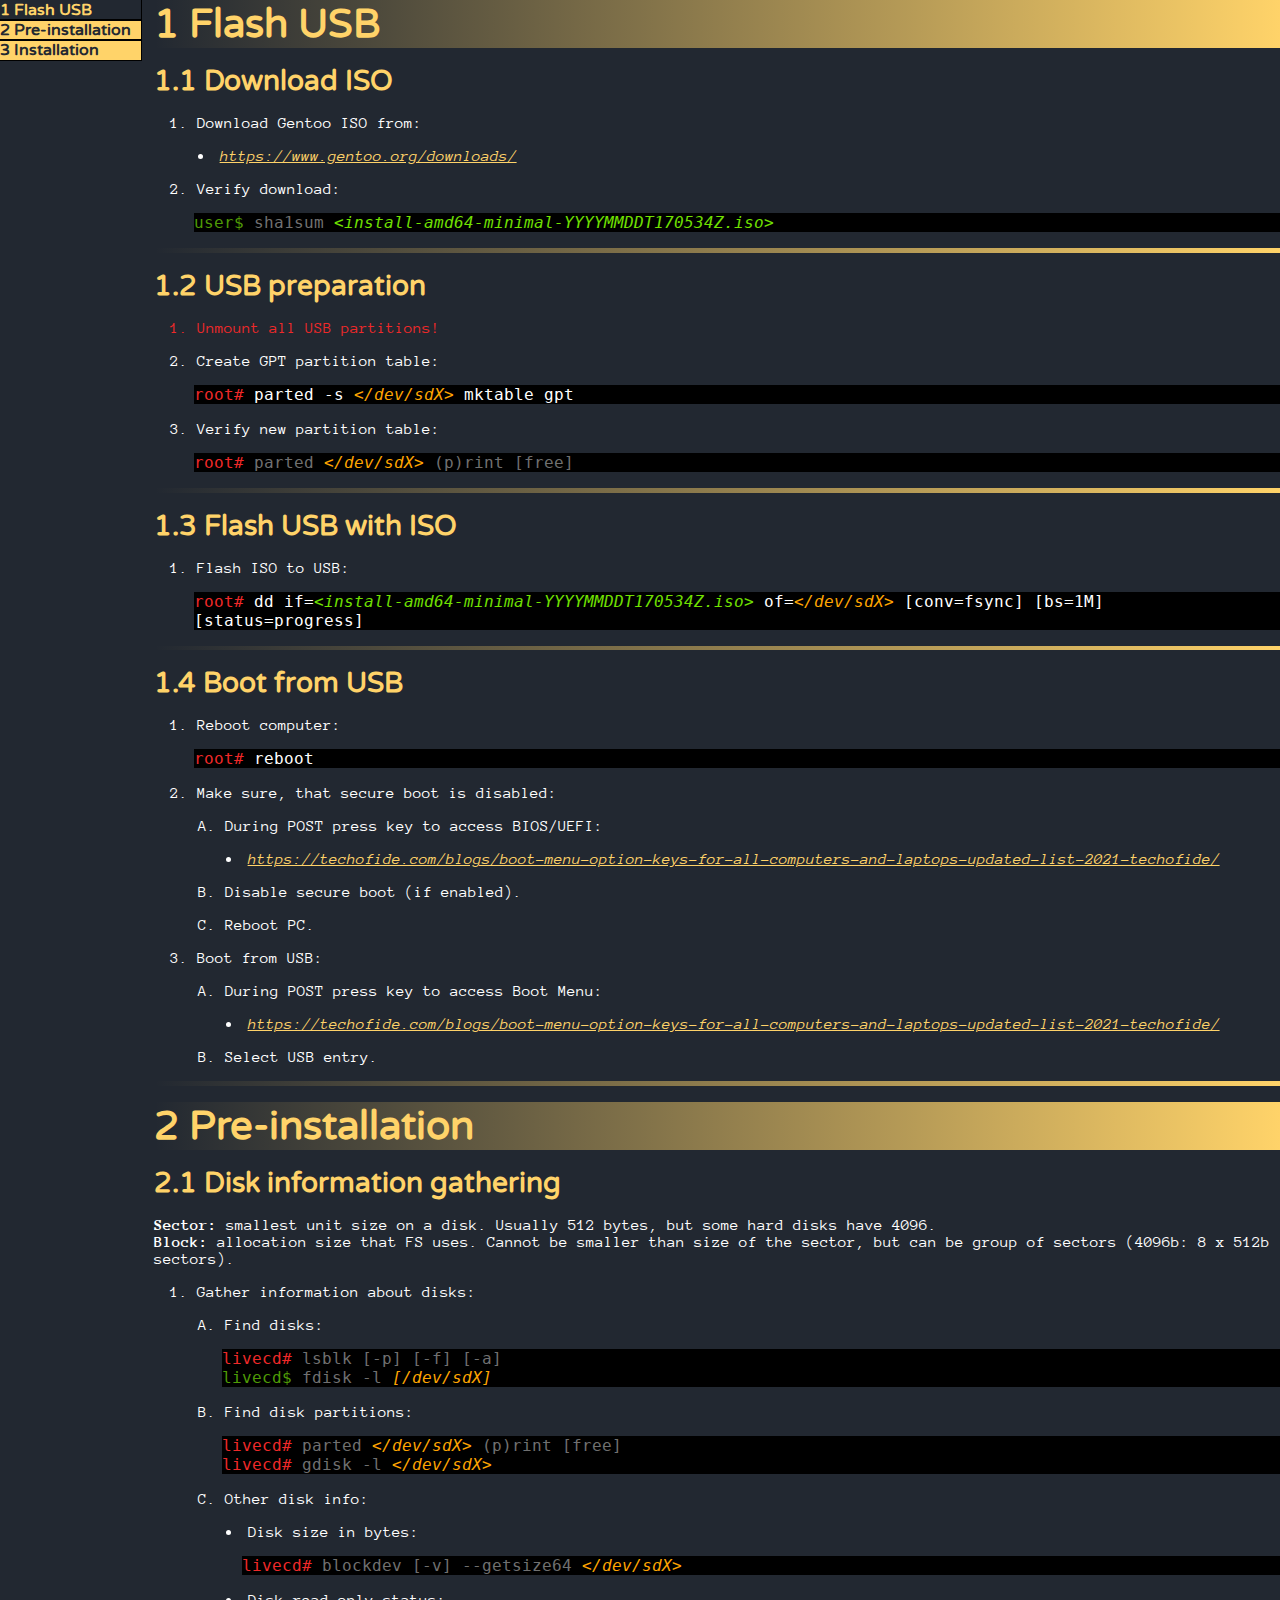
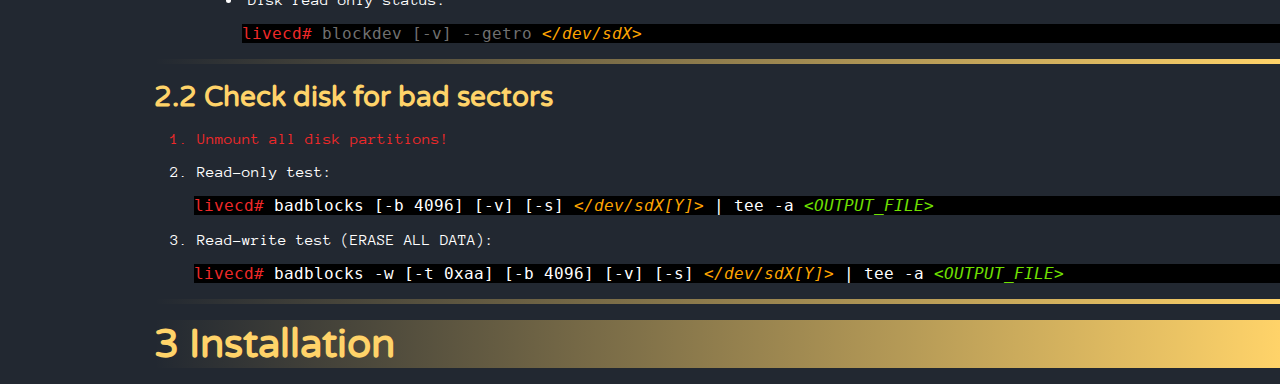
<file: notes/index.html>
<!DOCTYPE html>
<html lang="en">
  <head>
    <meta charset="UTF-8">
    <meta name="author" content="AISK">
    <meta name="description" content="Gentoo linux notes">
    <meta name="keywords" content="linux, gentoo">
    <meta name="viewport" content="width=device-width, initial-scale=1.0">
    <title>Gentoo</title>
    <!-- Load CSS style file -->
    <link rel="stylesheet" href="./style.css">
  </head>
  <!--
  start of the document
  -->
  <body>
    <div class="document">
      <!--
      navigation menu left
      -->
      <div class="navbar">
        <a class="navbar" href="#section_1">1 Flash USB</a>
        <a class="navbar" href="#section_2">2 Pre-installation</a>
        <a class="navbar" href="#section_3">3 Installation</a>
      </div>
      <!--
      notes div
      -->
      <div class="content">
        <!-- Installation -->
        <div class="chapter">
          <h1 id="section_1">Flash USB</h1>
          <h2 id="section_1.1">Download ISO</h2>
          <ol>
            <li>Download Gentoo ISO from:</li>
            <ul class="sub">
              <li>
                <a href="https://www.gentoo.org/downloads/">https://www.gentoo.org/downloads/</a>
              </li>
            </ul>
            <li>Verify download:</li>
            <div class="code">
              <code class="user">user$ </code><!--
           --><code class="showcmd">sha1sum </code><!--
           --><code class="file custom">&ltinstall-amd64-minimal-YYYYMMDDT170534Z.iso&gt; </code>
            </div>
          </ol>
          <hr>
          <h2 id="section_1.2">USB preparation</h2>
          <ol>
            <li class="important">Unmount all USB partitions!</li>
            <li>Create GPT partition table:</li>
            <div class="code">
              <code class="root">root# </code><!--
           --><code class="cmd">parted -s </code><!--
           --><code class="block custom">&lt/dev/sdX&gt; </code><!--
           --><code class="cmd">mktable gpt </code>
            </div>
            <li>Verify new partition table:</li>
            <div class="code">
              <code class="root">root# </code><!--
           --><code class="showcmd">parted </code><!--
           --><code class="block custom">&lt/dev/sdX&gt; </code><!--
           --><code class="showcmd">(p)rint [free] </code>
            </div>
          </ol>
          <hr>
          <h2 id="section_1.3">Flash USB with ISO</h2>
          <ol>
            <li>Flash ISO to USB:</li>
            <div class="code">
              <code class="root">root# </code><!--
           --><code class="cmd">dd if=</code><!--
           --><code class="file custom">&ltinstall-amd64-minimal-YYYYMMDDT170534Z.iso&gt; </code><!--
           --><code class="cmd">of=</code><!--
           --><code class="block custom">&lt/dev/sdX&gt; </code><!--
           --><code class="cmd">[conv=fsync] [bs=1M] [status=progress] </code>
            </div>
          </ol>
          <hr>
          <h2 id="section_1.4">Boot from USB</h2>
          <ol>
            <li>Reboot computer:</li>
              <div class="code">
                <code class="root">root# </code><!--
              --><code class="cmd" >reboot</code>
              </div>
            <li>Make sure, that secure boot is disabled:</li>
            <ol class="sub">
              <li>During POST press key to access BIOS/UEFI:</li>
              <ul class="sub">
                <li>
                  <a href="https://techofide.com/blogs/boot-menu-option-keys-for-all-computers-and-laptops-updated-list-2021-techofide/">https://techofide.com/blogs/boot-menu-option-keys-for-all-computers-and-laptops-updated-list-2021-techofide/</a>
                </li>
              </ul>
              <li>Disable secure boot (if enabled).</li>
              <li>Reboot PC.</li>
            </ol>
            <li>Boot from USB:</li>
            <ol class="sub">
              <li>During POST press key to access Boot Menu:</li>
              <ul class="sub">
                <li>
                  <a href="https://techofide.com/blogs/boot-menu-option-keys-for-all-computers-and-laptops-updated-list-2021-techofide/">https://techofide.com/blogs/boot-menu-option-keys-for-all-computers-and-laptops-updated-list-2021-techofide/</a>
                </li>
              </ul class="sub">
              <li>Select USB entry.</li>
            </ol>
          </ol>
          <hr>
        </div>
        <!-- Pre-installation -->
        <div class="chapter">
          <h1 id="section_2">Pre-installation</h1>
          <h2 id="section_2.1">Disk information gathering</h2>
            <p class="bold">Sector: </p>
            <p>smallest unit size on a disk. Usually 512 bytes, but some hard disks
have 4096.</p>
            <br>
            <p class="bold">Block: </p>
            <p>allocation size that FS uses. Cannot be smaller than size of the
sector, but can be group of sectors (4096b: 8 x 512b sectors).</p>
          <ol>
            <li>Gather information about disks:</li>
            <ol class="sub">
              <li>Find disks:</li>
              <div class="code">
                <code class="root">livecd# </code><!--
             --><code class="showcmd">lsblk [-p] [-f] [-a] </code>
              </div>
              <div class="code">
                <code class="user">livecd$ </code><!--
             --><code class="showcmd">fdisk -l </code><!--
             --><code class="block custom">[/dev/sdX] </code>
              </div>
              </ul>
              <li>Find disk partitions:</li>
              <div class="code">
                <code class="root">livecd# </code><!--
             --><code class="showcmd">parted </code><!--
             --><code class="block custom">&lt/dev/sdX&gt </code><!--
             --><code class="showcmd">(p)rint [free] </code>
              </div>
              <div class="code">
                <code class="root">livecd# </code><!--
             --><code class="showcmd">gdisk -l </code><!--
             --><code class="block custom">&lt/dev/sdX&gt </code>
              </div>
              <li>Other disk info:</li>
              <ul class="sub">
                <li>Disk size in bytes:</li>
                <div class="subcode">
                  <code class="root">livecd# </code><!--
                --><code class="showcmd">blockdev [-v] --getsize64 </code><!--
                --><code class="block custom">&lt/dev/sdX&gt </code>
                </div>
                <li>Disk read only status:</li>
                <div class="subcode">
                  <code class="root">livecd# </code><!--
                --><code class="showcmd">blockdev [-v] --getro </code><!--
                --><code class="block custom">&lt/dev/sdX&gt </code>
                </div>
              </ul>
            </ol>
          </ol>
          <hr>
          <h2 id="section_2.1">Check disk for bad sectors</h2>
          <ol>
            <li class="important">Unmount all disk partitions!</li>
            <li>Read-only test:</li>
            <div class="code">
              <code class="root">livecd# </code><!--
           --><code class="cmd">badblocks [-b 4096] [-v] [-s] </code><!--
           --><code class="block custom">&lt/dev/sdX[Y]&gt </code><!--
           --><code class="cmd">| tee -a </code><!--
           --><code class="file custom">&ltOUTPUT_FILE&gt </code>
            </div>
            <li>Read-write test (ERASE ALL DATA):</li>
            <div class="code">
              <code class="root">livecd# </code><!--
           --><code class="cmd">badblocks -w [-t 0xaa] [-b 4096] [-v] [-s] </code><!--
           --><code class="block custom">&lt/dev/sdX[Y]&gt </code><!--
           --><code class="cmd">| tee -a </code><!--
           --><code class="file custom">&ltOUTPUT_FILE&gt </code>
            </div>
          </ol>
          <hr>
        </div>
        <!-- Installation -->
        <div class="chapter">
          <h1 id="section_3">Installation</h1>

        </div>




      </div>
    </div>

  </body>
</html>
<!--
JS free
cookies free
open source fonts
no 3rd part resources
-->
</file>
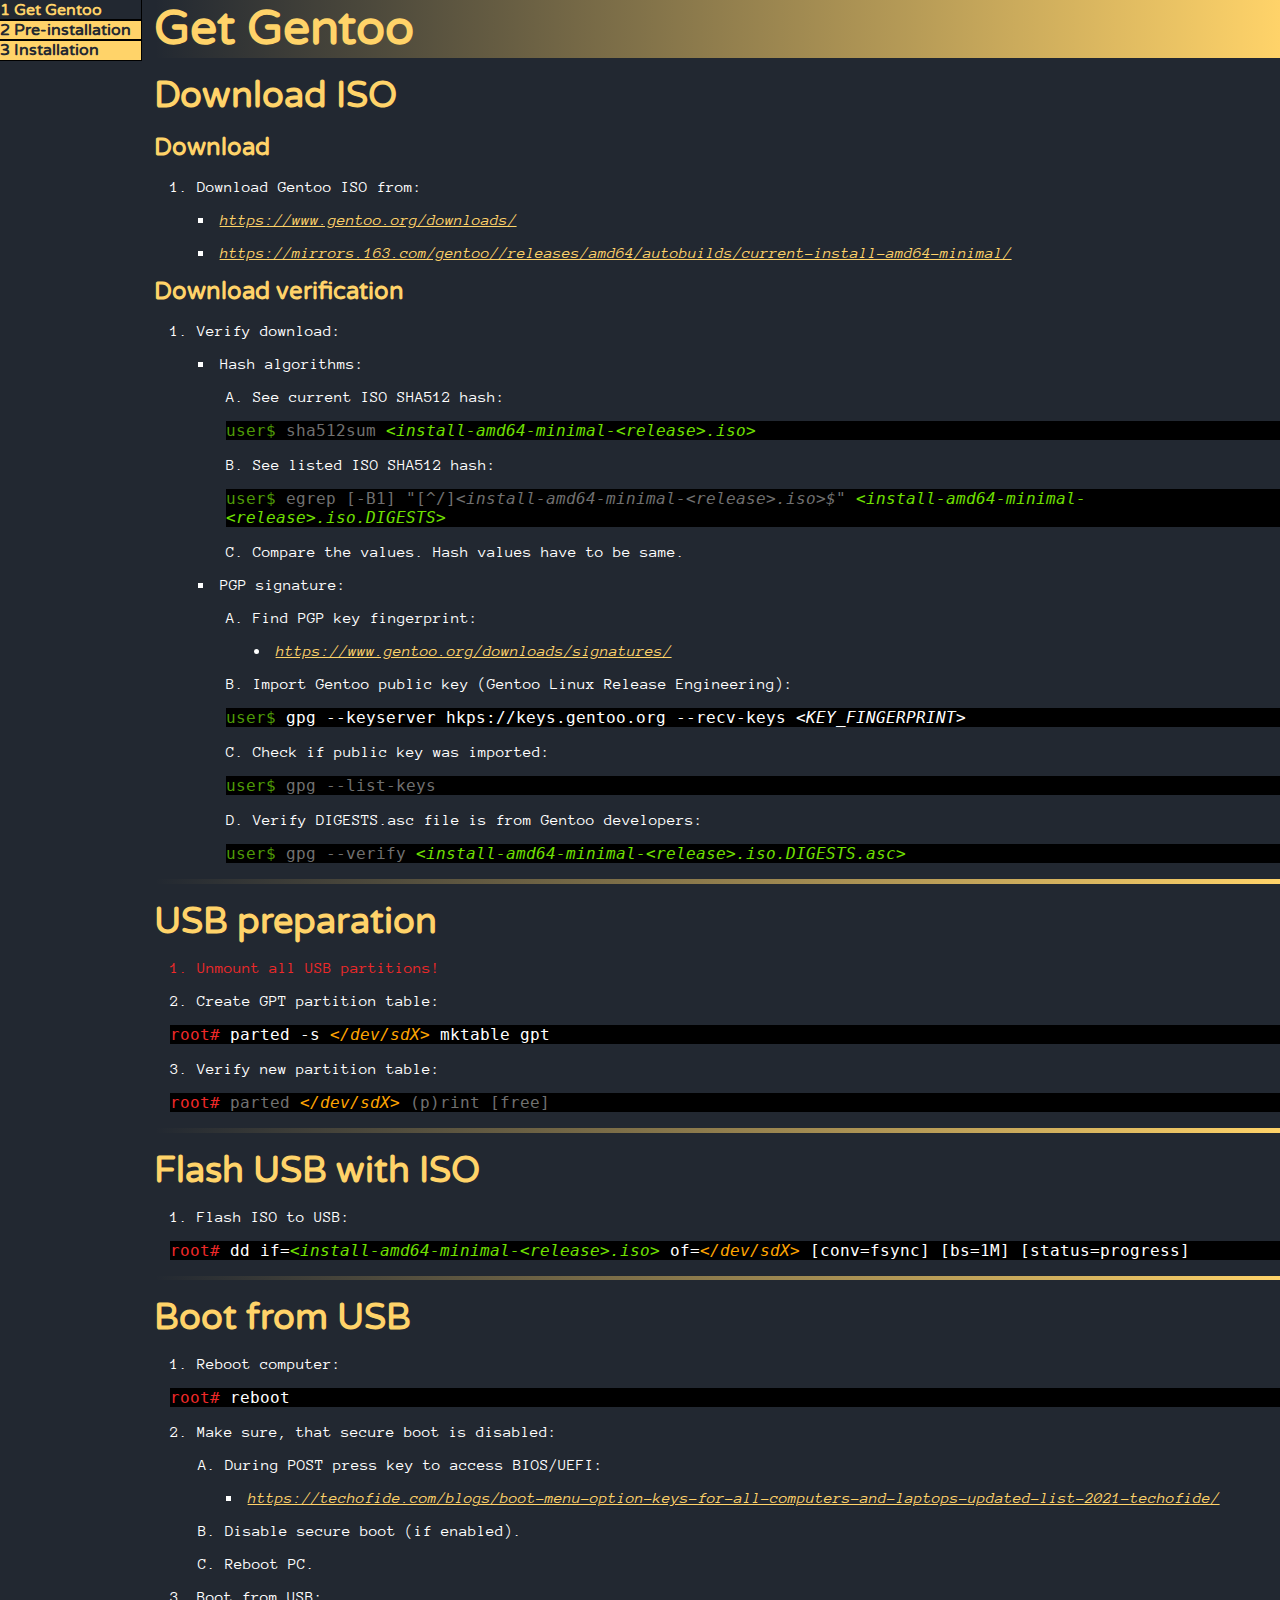
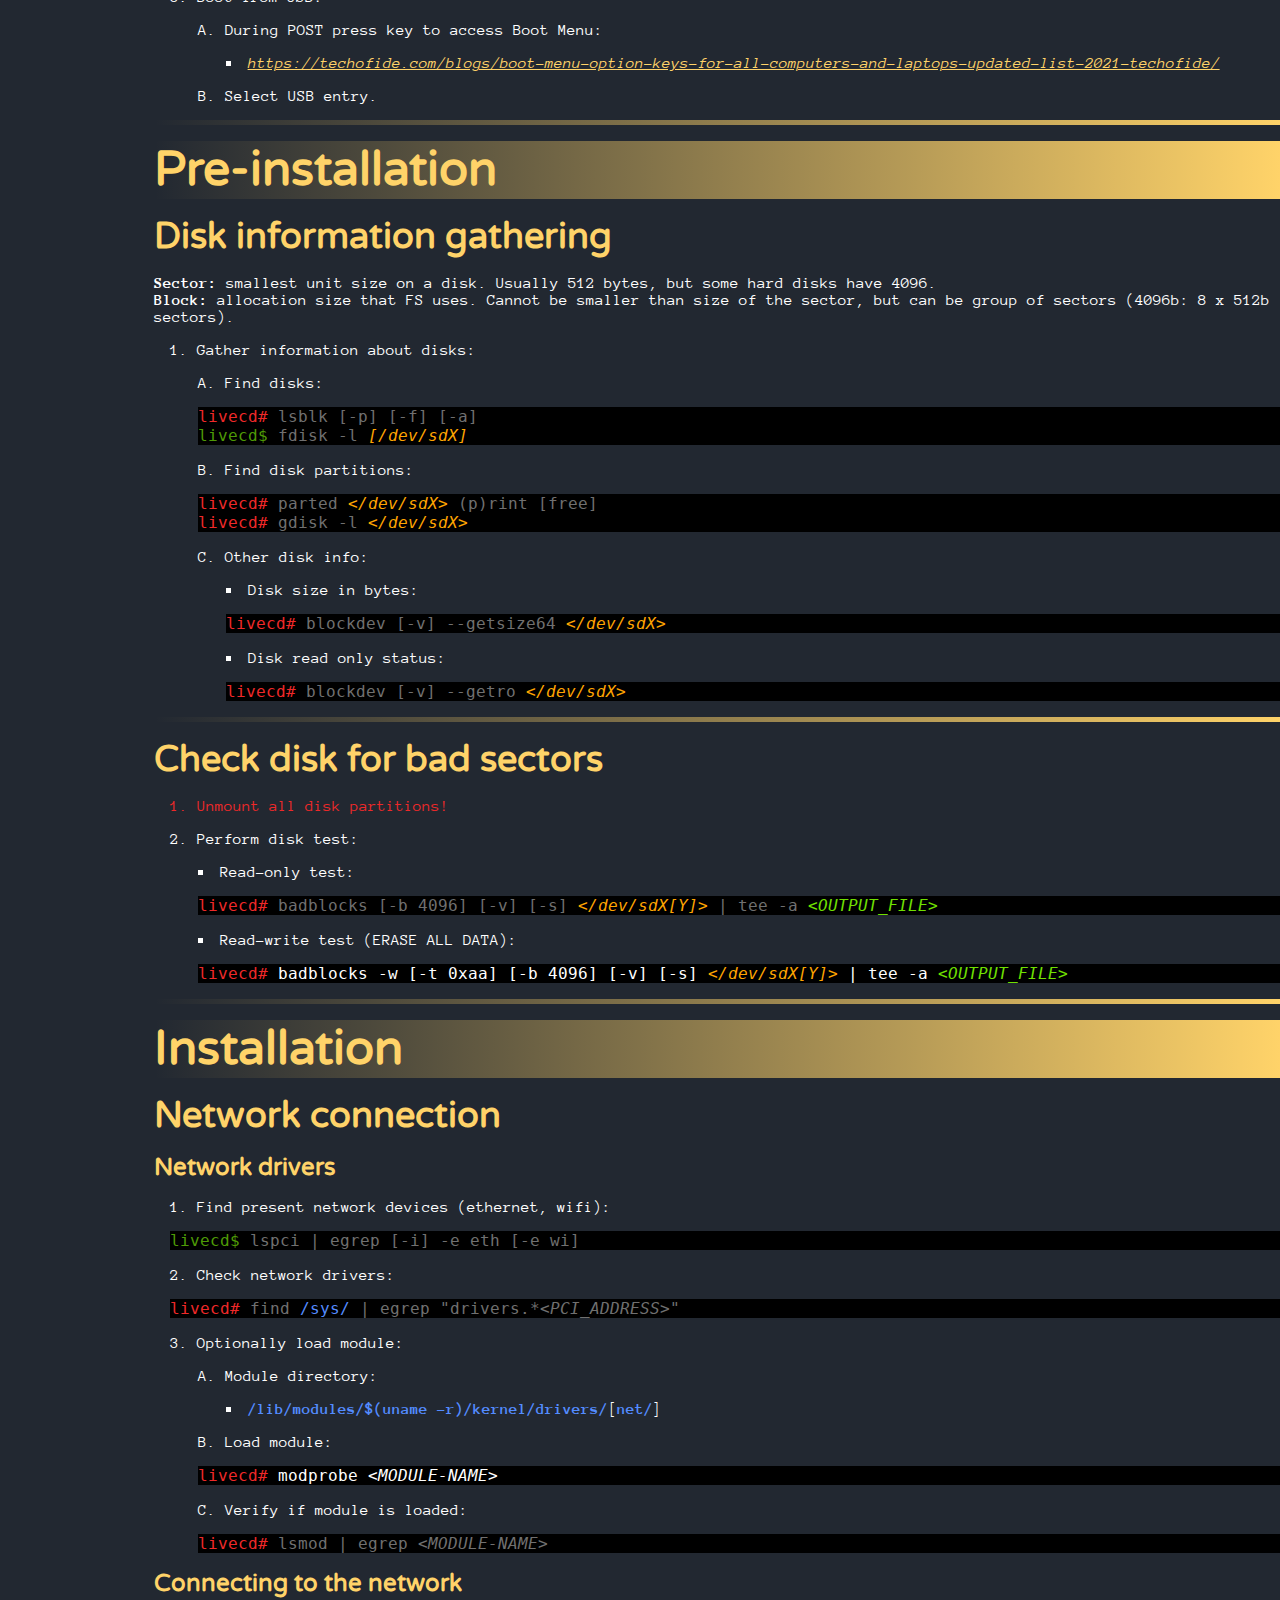
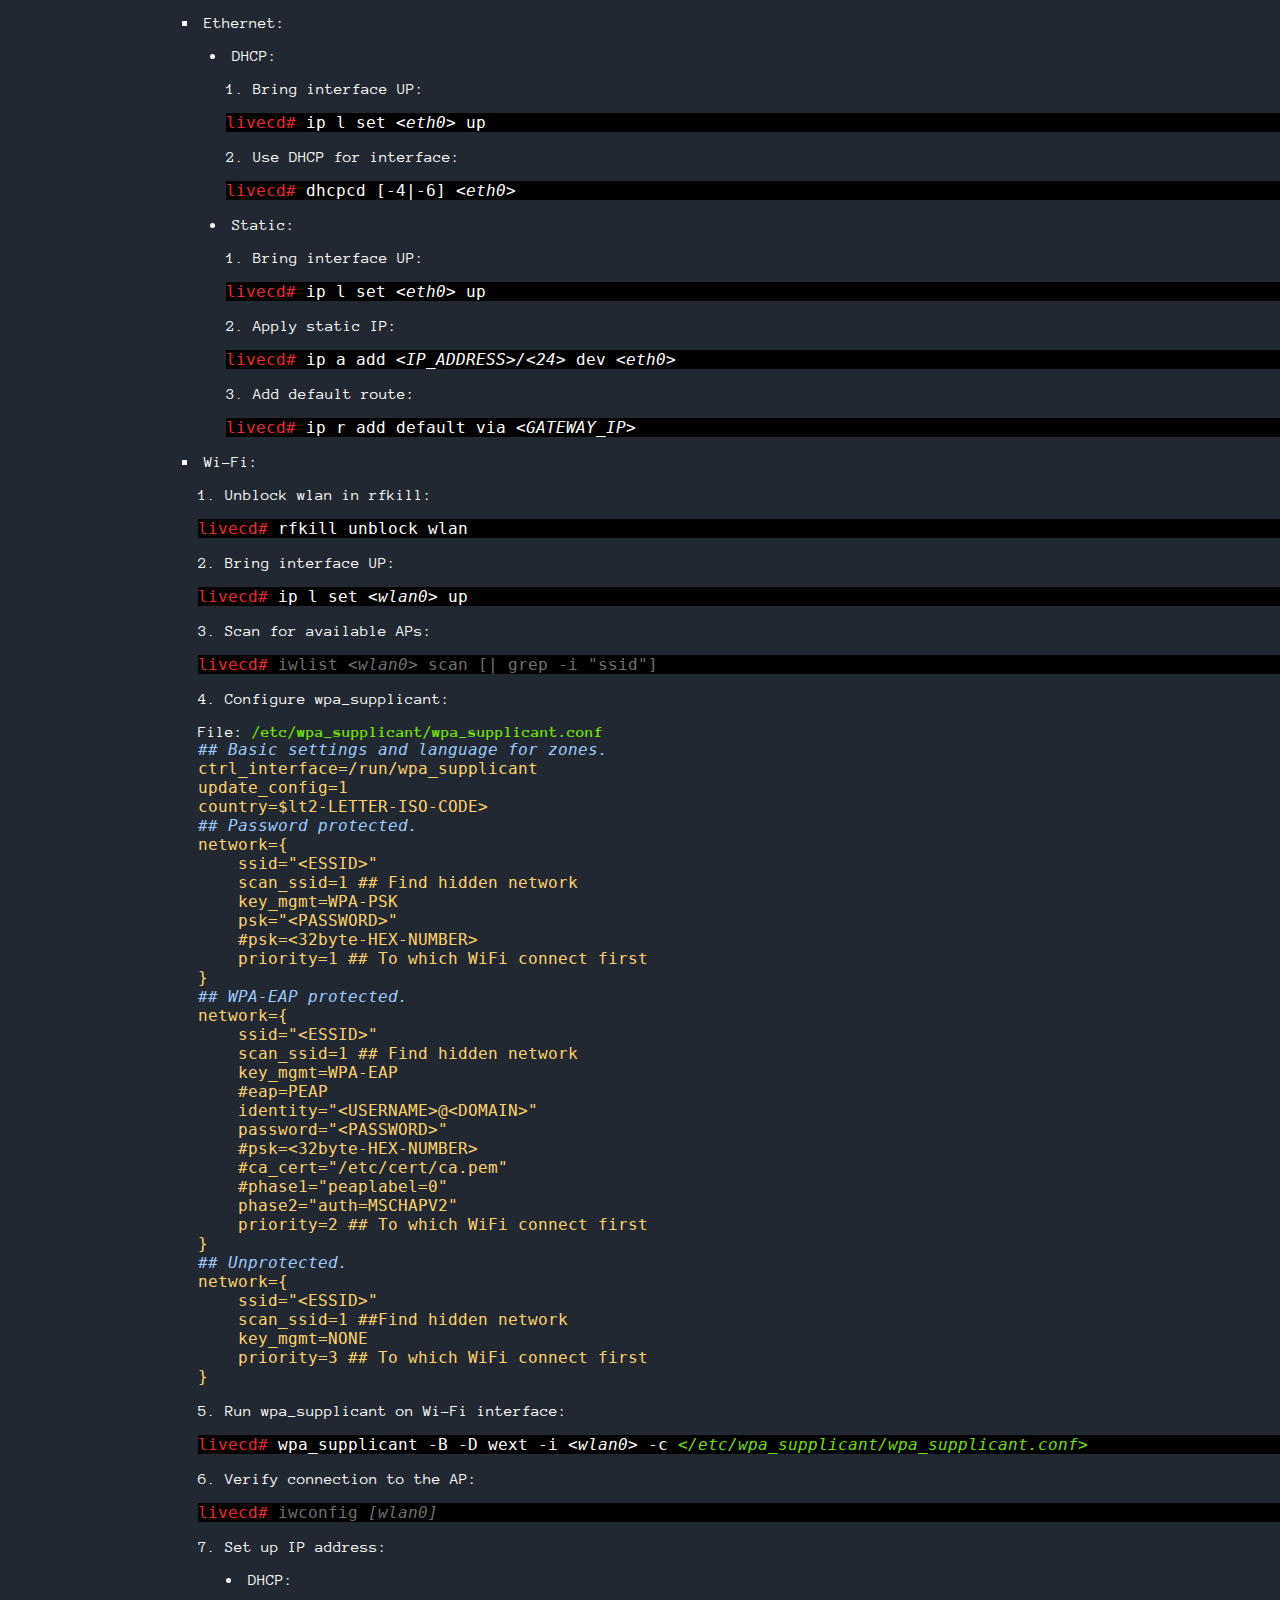
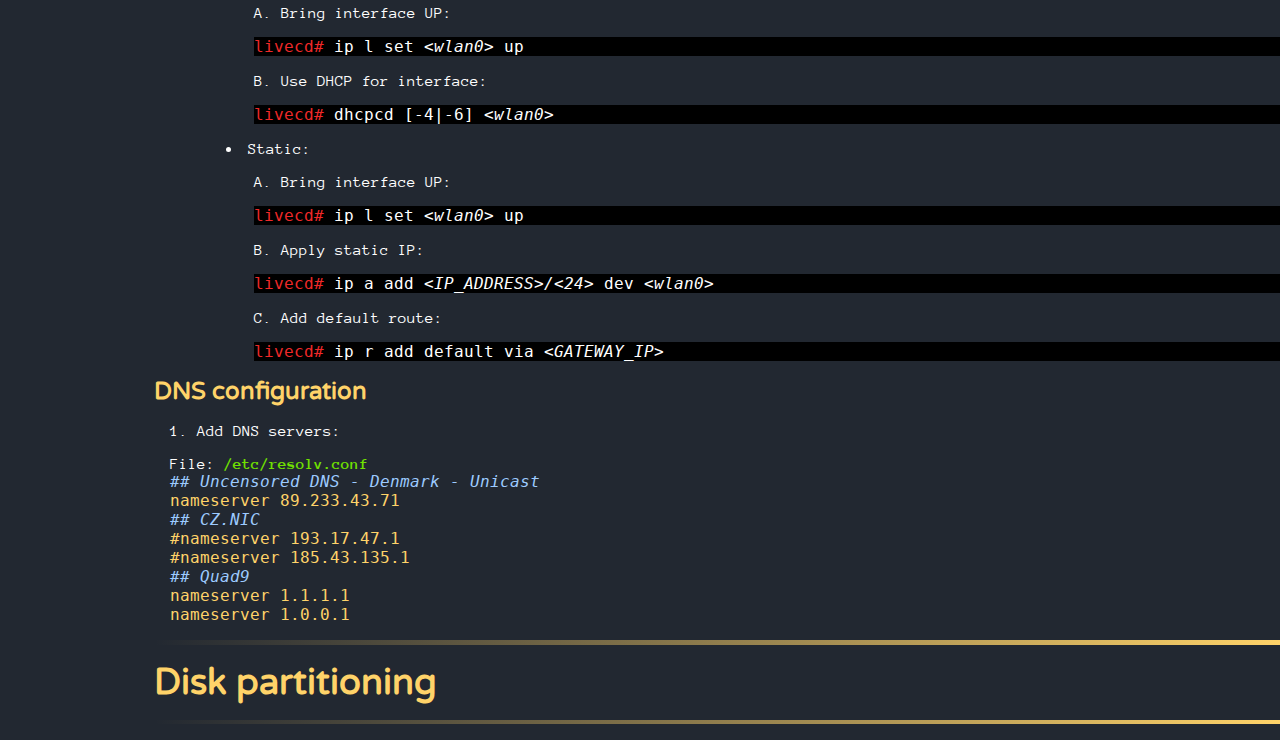
<file: notes/src/html/gentoo.html>
<!DOCTYPE html>
<html lang="en">
  <head>
    <meta charset="UTF-8">
    <meta name="author" content="AISK">
    <meta name="description" content="Gentoo linux notes">
    <meta name="keywords" content="linux, gentoo">
    <meta name="viewport" content="width=device-width, initial-scale=1.0">
    <title>Gentoo</title>
    <!-- Load CSS style file -->
    <link rel="stylesheet" href="../css/style.css">
  </head>
  <!--
  start of the document
  -->
  <body>
    <div class="document">
      <!--
      navigation menu left
      -->
      <div class="navbar">
        <a class="navbar" href="#section_1">1 Get Gentoo</a>
        <a class="navbar" href="#section_2">2 Pre-installation</a>
        <a class="navbar" href="#section_3">3 Installation</a>
      </div>
      <!--
      notes div
      -->
      <div class="content">
        <!-- Installation -->
        <div class="chapter">
          <h1 id="section_1">Get Gentoo</h1>
          <h2 id="section_1.1">Download ISO</h2>
          <h3 id="section_1.1.1">Download</h3>
          <ol>
            <li>Download Gentoo ISO from:</li>
            <ul>
              <li>
                <a href="https://www.gentoo.org/downloads/">https://www.gentoo.org/downloads/</a>
              </li>
              <li>
                <a href="https://mirrors.163.com/gentoo//releases/amd64/autobuilds/current-install-amd64-minimal/">https://mirrors.163.com/gentoo//releases/amd64/autobuilds/current-install-amd64-minimal/</a>
              </li>
            </ul>
          </ol>
          <h3 id="section_1.1.2">Download verification</h3>
          <ol>
            <li>Verify download:</li>
            <ul>
              <li>Hash algorithms:</li>
              <ol class="sub">
                <li>See current ISO SHA512 hash:</li>
                <div class="code">
                  <code class="user">user$ </code><!--
               --><code class="showcmd">sha512sum </code><!--
               --><code class="file custom">&lt;install-amd64-minimal-&lt;release&gt;.iso&gt; </code>
                </div>
                <li>See listed ISO SHA512 hash:</li>
                <div class="code">
                  <code class="user">user$ </code><!--
               --><code class="showcmd">egrep [-B1] "[^/]</code><!--
               --><code class="showcmd custom">&lt;install-amd64-minimal-&lt;release&gt;.iso&gt;$</code><!--
               --><code class="showcmd">" </code><!--
               --><code class="file custom">&lt;install-amd64-minimal-&lt;release&gt;.iso.DIGESTS&gt;</code>
                </div>
                <li>Compare the values. Hash values have to be same.</li>
              </ol>
              <li>PGP signature:</li>
              <ol class="sub">
                <li>Find PGP key fingerprint:</li>
                <ul class="sub">
                  <li>
                    <a href="https://www.gentoo.org/downloads/signatures/">https://www.gentoo.org/downloads/signatures/</a>
                  </li>
                </ul>
                <li>Import Gentoo public key (Gentoo Linux Release Engineering):</li>
                <div class="code">
                  <code class="user">user$ </code><!--
               --><code class="cmd"> gpg --keyserver hkps://keys.gentoo.org --recv-keys </code><!--
               --><code class="cmd custom"> &lt;KEY_FINGERPRINT&gt; </code>
                </div>
                <li>Check if public key was imported:</li>
                <div class="code">
                  <code class="user">user$ </code><!--
               --><code class="showcmd"> gpg --list-keys </code>
                </div>
                <li>Verify DIGESTS.asc file is from Gentoo developers:</li>
                <div class="code">
                  <code class="user">user$ </code><!--
               --><code class="showcmd"> gpg --verify </code><!--
               --><code class="file custom">&lt;install-amd64-minimal-&lt;release&gt;.iso.DIGESTS.asc&gt;</code>
                </div>
              </ol>
            </ul>
          </ol>
          <hr>
          <h2 id="section_1.2">USB preparation</h2>
          <ol>
            <li class="important">Unmount all USB partitions!</li>
            <li>Create GPT partition table:</li>
            <div class="code">
              <code class="root">root# </code><!--
           --><code class="cmd">parted -s </code><!--
           --><code class="block custom">&lt;/dev/sdX&gt; </code><!--
           --><code class="cmd">mktable gpt </code>
            </div>
            <li>Verify new partition table:</li>
            <div class="code">
              <code class="root">root# </code><!--
           --><code class="showcmd">parted </code><!--
           --><code class="block custom">&lt;/dev/sdX&gt; </code><!--
           --><code class="showcmd">(p)rint [free] </code>
            </div>
          </ol>
          <hr>
          <h2 id="section_1.3">Flash USB with ISO</h2>
          <ol>
            <li>Flash ISO to USB:</li>
            <div class="code">
              <code class="root">root# </code><!--
           --><code class="cmd">dd if=</code><!--
           --><code class="file custom">&lt;install-amd64-minimal-&lt;release&gt;.iso&gt; </code><!--
           --><code class="cmd">of=</code><!--
           --><code class="block custom">&lt;/dev/sdX&gt; </code><!--
           --><code class="cmd">[conv=fsync] [bs=1M] [status=progress] </code>
            </div>
          </ol>
          <hr>
          <h2 id="section_1.4">Boot from USB</h2>
          <ol>
            <li>Reboot computer:</li>
              <div class="code">
                <code class="root">root# </code><!--
             --><code class="cmd" >reboot</code>
              </div>
            <li>Make sure, that secure boot is disabled:</li>
            <ol class="sub">
              <li>During POST press key to access BIOS/UEFI:</li>
              <ul>
                <li>
                  <a href="https://techofide.com/blogs/boot-menu-option-keys-for-all-computers-and-laptops-updated-list-2021-techofide/">https://techofide.com/blogs/boot-menu-option-keys-for-all-computers-and-laptops-updated-list-2021-techofide/</a>
                </li>
              </ul>
              <li>Disable secure boot (if enabled).</li>
              <li>Reboot PC.</li>
            </ol>
            <li>Boot from USB:</li>
            <ol class="sub">
              <li>During POST press key to access Boot Menu:</li>
              <ul>
                <li>
                  <a href="https://techofide.com/blogs/boot-menu-option-keys-for-all-computers-and-laptops-updated-list-2021-techofide/">https://techofide.com/blogs/boot-menu-option-keys-for-all-computers-and-laptops-updated-list-2021-techofide/</a>
                </li>
              </ul class="sub">
              <li>Select USB entry.</li>
            </ol>
          </ol>
          <hr>
        </div>
        <!-- Pre-installation -->
        <div class="chapter">
          <h1 id="section_2">Pre-installation</h1>
          <h2 id="section_2.1">Disk information gathering</h2>
            <p class="bold">Sector: </p>
            <p>smallest unit size on a disk. Usually 512 bytes, but some hard disks
have 4096.</p>
            <br>
            <p class="bold">Block: </p>
            <p>allocation size that FS uses. Cannot be smaller than size of the
sector, but can be group of sectors (4096b: 8 x 512b sectors).</p>
          <ol>
            <li>Gather information about disks:</li>
            <ol class="sub">
              <li>Find disks:</li>
              <div class="code">
                <code class="root">livecd# </code><!--
             --><code class="showcmd">lsblk [-p] [-f] [-a] </code>
              </div>
              <div class="code">
                <code class="user">livecd$ </code><!--
             --><code class="showcmd">fdisk -l </code><!--
             --><code class="block custom">[/dev/sdX] </code>
              </div>
              </ul>
              <li>Find disk partitions:</li>
              <div class="code">
                <code class="root">livecd# </code><!--
             --><code class="showcmd">parted </code><!--
             --><code class="block custom">&lt;/dev/sdX&gt; </code><!--
             --><code class="showcmd">(p)rint [free] </code>
              </div>
              <div class="code">
                <code class="root">livecd# </code><!--
             --><code class="showcmd">gdisk -l </code><!--
             --><code class="block custom">&lt;/dev/sdX&gt; </code>
              </div>
              <li>Other disk info:</li>
              <ul>
                <li>Disk size in bytes:</li>
                <div class="code">
                  <code class="root">livecd# </code><!--
                --><code class="showcmd">blockdev [-v] --getsize64 </code><!--
                --><code class="block custom">&lt;/dev/sdX&gt; </code>
                </div>
                <li>Disk read only status:</li>
                <div class="code">
                  <code class="root">livecd# </code><!--
                --><code class="showcmd">blockdev [-v] --getro </code><!--
                --><code class="block custom">&lt;/dev/sdX&gt; </code>
                </div>
              </ul>
            </ol>
          </ol>
          <hr>
          <h2 id="section_2.2">Check disk for bad sectors</h2>
          <ol>
            <li class="important">Unmount all disk partitions!</li>
            <li>Perform disk test:</li>
            <ul>
              <li>Read-only test:</li>
              <div class="code">
                <code class="root">livecd# </code><!--
             --><code class="showcmd">badblocks [-b 4096] [-v] [-s] </code><!--
             --><code class="block custom">&lt;/dev/sdX[Y]&gt; </code><!--
             --><code class="showcmd">| tee -a </code><!--
             --><code class="file custom">&lt;OUTPUT_FILE&gt; </code>
              </div>
              <li>Read-write test (ERASE ALL DATA):</li>
              <div class="code">
                <code class="root">livecd# </code><!--
             --><code class="cmd">badblocks -w [-t 0xaa] [-b 4096] [-v] [-s] </code><!--
             --><code class="block custom">&lt;/dev/sdX[Y]&gt; </code><!--
             --><code class="cmd">| tee -a </code><!--
             --><code class="file custom">&lt;OUTPUT_FILE&gt; </code>
              </div>
            </ul>
          </ol>
          <hr>
        </div>
        <!-- Installation -->
        <div class="chapter">
          <h1 id="section_3">Installation</h1>
          <h2 id="section_3.1">Network connection</h2>
          <h3>Network drivers</h3>
          <ol>
            <li>Find present network devices (ethernet, wifi):</li>
            <div class="code">
              <code class="user">livecd$ </code><!--
           --><code class="showcmd">lspci | egrep [-i] -e eth [-e wi] </code>
            </div>
            <li>Check network drivers:</li>
            <div class="code">
              <code class="root">livecd# </code><!--
           --><code class="showcmd">find </code><!--
           --><code class="dir">/sys/ </code><!--
           --><code class="showcmd">| egrep "drivers.*</code><!--
           --><code class="showcmd custom">&lt;PCI_ADDRESS&gt;" </code>
            </div>
            <li>Optionally load module:</li>
            <ol class="sub">
              <li>Module directory:</li>
              <ul>
                <li>
                  <p class="dir">/lib/modules/$(uname -r)/kernel/drivers/</p><p>[</p><p class="dir">net/</p><p>]</p>
                </li>
              </ul>
              <li>Load module:</li>
              <div class="code">
                <code class="root">livecd# </code><!--
             --><code class="cmd">modprobe </code><!--
             --><code class="cmd custom">&lt;MODULE-NAME&gt; </code>
              </div>
              <li>Verify if module is loaded:</li>
              <div class="code">
                <code class="root">livecd# </code><!--
             --><code class="showcmd">lsmod | egrep </code><!--
             --><code class="showcmd custom">&lt;MODULE-NAME&gt; </code>
              </div>
            </ol>
          </ol>
          <h3>Connecting to the network</h3>
          <ul>
            <li>Ethernet:</li>
            <ul class="sub">
              <li>DHCP:</li>
              <ol>
                <li>Bring interface UP:</li>
                <div class="code">
                  <code class="root">livecd# </code><!--
               --><code class="cmd">ip l set </code><!--
               --><code class="cmd custom">&lt;eth0&gt; </code><!--
               --><code class="cmd">up </code>
                </div>
                <li>Use DHCP for interface:</li>
                <div class="code">
                  <code class="root">livecd# </code><!--
               --><code class="cmd">dhcpcd [-4|-6] </code><!--
               --><code class="cmd custom">&lt;eth0&gt; </code>
                </div>
              </ol>
              <li>Static:</li>
              <ol>
                <li>Bring interface UP:</li>
                <div class="code">
                  <code class="root">livecd# </code><!--
               --><code class="cmd">ip l set </code><!--
               --><code class="cmd custom">&lt;eth0&gt; </code><!--
               --><code class="cmd">up </code>
                </div>
                <li>Apply static IP:</li>
                <div class="code">
                  <code class="root">livecd# </code><!--
               --><code class="cmd">ip a add </code><!--
               --><code class="cmd custom">&lt;IP_ADDRESS&gt;</code><!--
               --><code class="cmd custom">/</code><!--
               --><code class="cmd custom">&lt;24&gt; </code><!--
               --><code class="cmd">dev </code><!--
               --><code class="cmd custom">&lt;eth0&gt; </code>
                </div>
                <li>Add default route:</li>
                <div class="code">
                  <code class="root">livecd# </code><!--
               --><code class="cmd">ip r add default via </code><!--
               --><code class="cmd custom">&lt;GATEWAY_IP&gt;</code>
                </div>
              </ol>
            </ul>
            <li>Wi-Fi:</li>
            <ol>
              <li>Unblock wlan in rfkill:</li>
              <div class="code">
                <code class="root">livecd# </code><!--
             --><code class="cmd">rfkill unblock wlan </code>
              </div>
              <li>Bring interface UP:</li>
              <div class="code">
                <code class="root">livecd# </code><!--
             --><code class="cmd">ip l set </code><!--
             --><code class="cmd custom">&lt;wlan0&gt; </code><!--
             --><code class="cmd">up </code>
              </div>
              <li>Scan for available APs:</li>
              <div class="code">
                <code class="root">livecd# </code><!--
              --><code class="showcmd">iwlist </code><!--
              --><code class="showcmd custom">&lt;wlan0&gt; </code><!--
              --><code class="showcmd">scan [| grep -i "ssid"] </code>
              </div>
              <li>Configure wpa_supplicant:</li>
              <p>File: </p><p class="file">/etc/wpa_supplicant/wpa_supplicant.conf</p>
              <div class="text">
                <code class="comment">## Basic settings and language for zones.</code>
                <code class="text">ctrl_interface=/run/wpa_supplicant</code>
                <code class="text">update_config=1</code>
                <code class="text">country=$lt2-LETTER-ISO-CODE&gt;</code>
                <code class="comment">## Password protected.</code>
                <code class="text">network={</code>
                <code class="text">&ensp;&ensp;&ensp;&ensp;ssid="&lt;ESSID&gt;"</code>
                <code class="text">&ensp;&ensp;&ensp;&ensp;scan_ssid=1 ## Find hidden network</code>
                <code class="text">&ensp;&ensp;&ensp;&ensp;key_mgmt=WPA-PSK</code>
                <code class="text">&ensp;&ensp;&ensp;&ensp;psk="&lt;PASSWORD&gt;"</code>
                <code class="text">&ensp;&ensp;&ensp;&ensp;#psk=&lt;32byte-HEX-NUMBER&gt;</code>
                <code class="text">&ensp;&ensp;&ensp;&ensp;priority=1 ## To which WiFi connect first</code>
                <code class="text">}</code>
                <code class="comment">## WPA-EAP protected.</code>
                <code class="text">network={</code>
                <code class="text">&ensp;&ensp;&ensp;&ensp;ssid="&lt;ESSID&gt;"</code>
                <code class="text">&ensp;&ensp;&ensp;&ensp;scan_ssid=1 ## Find hidden network</code>
                <code class="text">&ensp;&ensp;&ensp;&ensp;key_mgmt=WPA-EAP</code>
                <code class="text">&ensp;&ensp;&ensp;&ensp;#eap=PEAP</code>
                <code class="text">&ensp;&ensp;&ensp;&ensp;identity="&lt;USERNAME&gt;@&lt;DOMAIN&gt;"</code>
                <code class="text">&ensp;&ensp;&ensp;&ensp;password="&lt;PASSWORD&gt;"</code>
                <code class="text">&ensp;&ensp;&ensp;&ensp;#psk=&lt;32byte-HEX-NUMBER&gt;</code>
                <code class="text">&ensp;&ensp;&ensp;&ensp;#ca_cert="/etc/cert/ca.pem"</code>
                <code class="text">&ensp;&ensp;&ensp;&ensp;#phase1="peaplabel=0"</code>
                <code class="text">&ensp;&ensp;&ensp;&ensp;phase2="auth=MSCHAPV2"</code>
                <code class="text">&ensp;&ensp;&ensp;&ensp;priority=2 ## To which WiFi connect first</code>
                <code class="text">}</code>
                <code class="comment">## Unprotected.</code>
                <code class="text">network={</code>
                <code class="text">&ensp;&ensp;&ensp;&ensp;ssid="&lt;ESSID&gt;"</code>
                <code class="text">&ensp;&ensp;&ensp;&ensp;scan_ssid=1 ##Find hidden network</code>
                <code class="text">&ensp;&ensp;&ensp;&ensp;key_mgmt=NONE</code>
                <code class="text">&ensp;&ensp;&ensp;&ensp;priority=3 ## To which WiFi connect first</code>
                <code class="text">}</code>
              </div>
              <li>Run wpa_supplicant on Wi-Fi interface:</li>
              <div class="code">
                <code class="root">livecd# </code><!--
             --><code class="cmd">wpa_supplicant -B -D wext -i </code><!--
             --><code class="cmd custom">&lt;wlan0&gt; </code><!--
             --><code class="cmd">-c </code><!--
             --><code class="file custom">&lt;/etc/wpa_supplicant/wpa_supplicant.conf&gt;</code>
              </div>
              <li>Verify connection to the AP:</li>
              <div class="code">
                <code class="root">livecd# </code><!--
              --><code class="showcmd">iwconfig </code><!--
              --><code class="showcmd custom">[wlan0] </code>
              </div>
              <li>Set up IP address:</li>
              <ul class="sub">
                <li>DHCP:</li>
                <ol class="sub">
                  <li>Bring interface UP:</li>
                  <div class="code">
                    <code class="root">livecd# </code><!--
                 --><code class="cmd">ip l set </code><!--
                 --><code class="cmd custom">&lt;wlan0&gt; </code><!--
                 --><code class="cmd">up </code>
                  </div>
                  <li>Use DHCP for interface:</li>
                  <div class="code">
                    <code class="root">livecd# </code><!--
                 --><code class="cmd">dhcpcd [-4|-6] </code><!--
                 --><code class="cmd custom">&lt;wlan0&gt; </code>
                  </div>
                </ol>
                <li>Static:</li>
                <ol class="sub">
                  <li>Bring interface UP:</li>
                  <div class="code">
                    <code class="root">livecd# </code><!--
                 --><code class="cmd">ip l set </code><!--
                 --><code class="cmd custom">&lt;wlan0&gt; </code><!--
                 --><code class="cmd">up </code>
                  </div>
                  <li>Apply static IP:</li>
                  <div class="code">
                    <code class="root">livecd# </code><!--
                 --><code class="cmd">ip a add </code><!--
                 --><code class="cmd custom">&lt;IP_ADDRESS&gt;</code><!--
                 --><code class="cmd custom">/</code><!--
                 --><code class="cmd custom">&lt;24&gt; </code><!--
                 --><code class="cmd">dev </code><!--
                 --><code class="cmd custom">&lt;wlan0&gt; </code>
                  </div>
                  <li>Add default route:</li>
                  <div class="code">
                    <code class="root">livecd# </code><!--
                 --><code class="cmd">ip r add default via </code><!--
                 --><code class="cmd custom">&lt;GATEWAY_IP&gt;</code>
                  </div>
                </ol>
              </ol>
          </ul>
          <h3 id="section_3.1.3">DNS configuration</h3>
          <ol>
            <li>Add DNS servers:</li>
            <p>File: </p><p class="file">/etc/resolv.conf</p>
            <div class="text">
              <code class="comment">## Uncensored DNS - Denmark - Unicast</code>
              <code class="text">nameserver 89.233.43.71</code>
              <code class="comment">## CZ.NIC</code>
              <code class="text">#nameserver 193.17.47.1</code>
              <code class="text">#nameserver 185.43.135.1</code>
              <code class="comment">## Quad9</code>
              <code class="text">nameserver 1.1.1.1</code>
              <code class="text">nameserver 1.0.0.1</code>
            </div>
          </ol>
          <hr>
          <h2 id="section_3.2">Disk partitioning</h2>


          <hr>
        </div>


      </div>
    </div>
  </body>
</html>
<!--


runit
nftables



glibc + gcc

musl?
busybox?
SSH: openssh vs dropbear
-->

<!--
JS free
cookies free
open source fonts
no 3rd part resources
-->
</file>
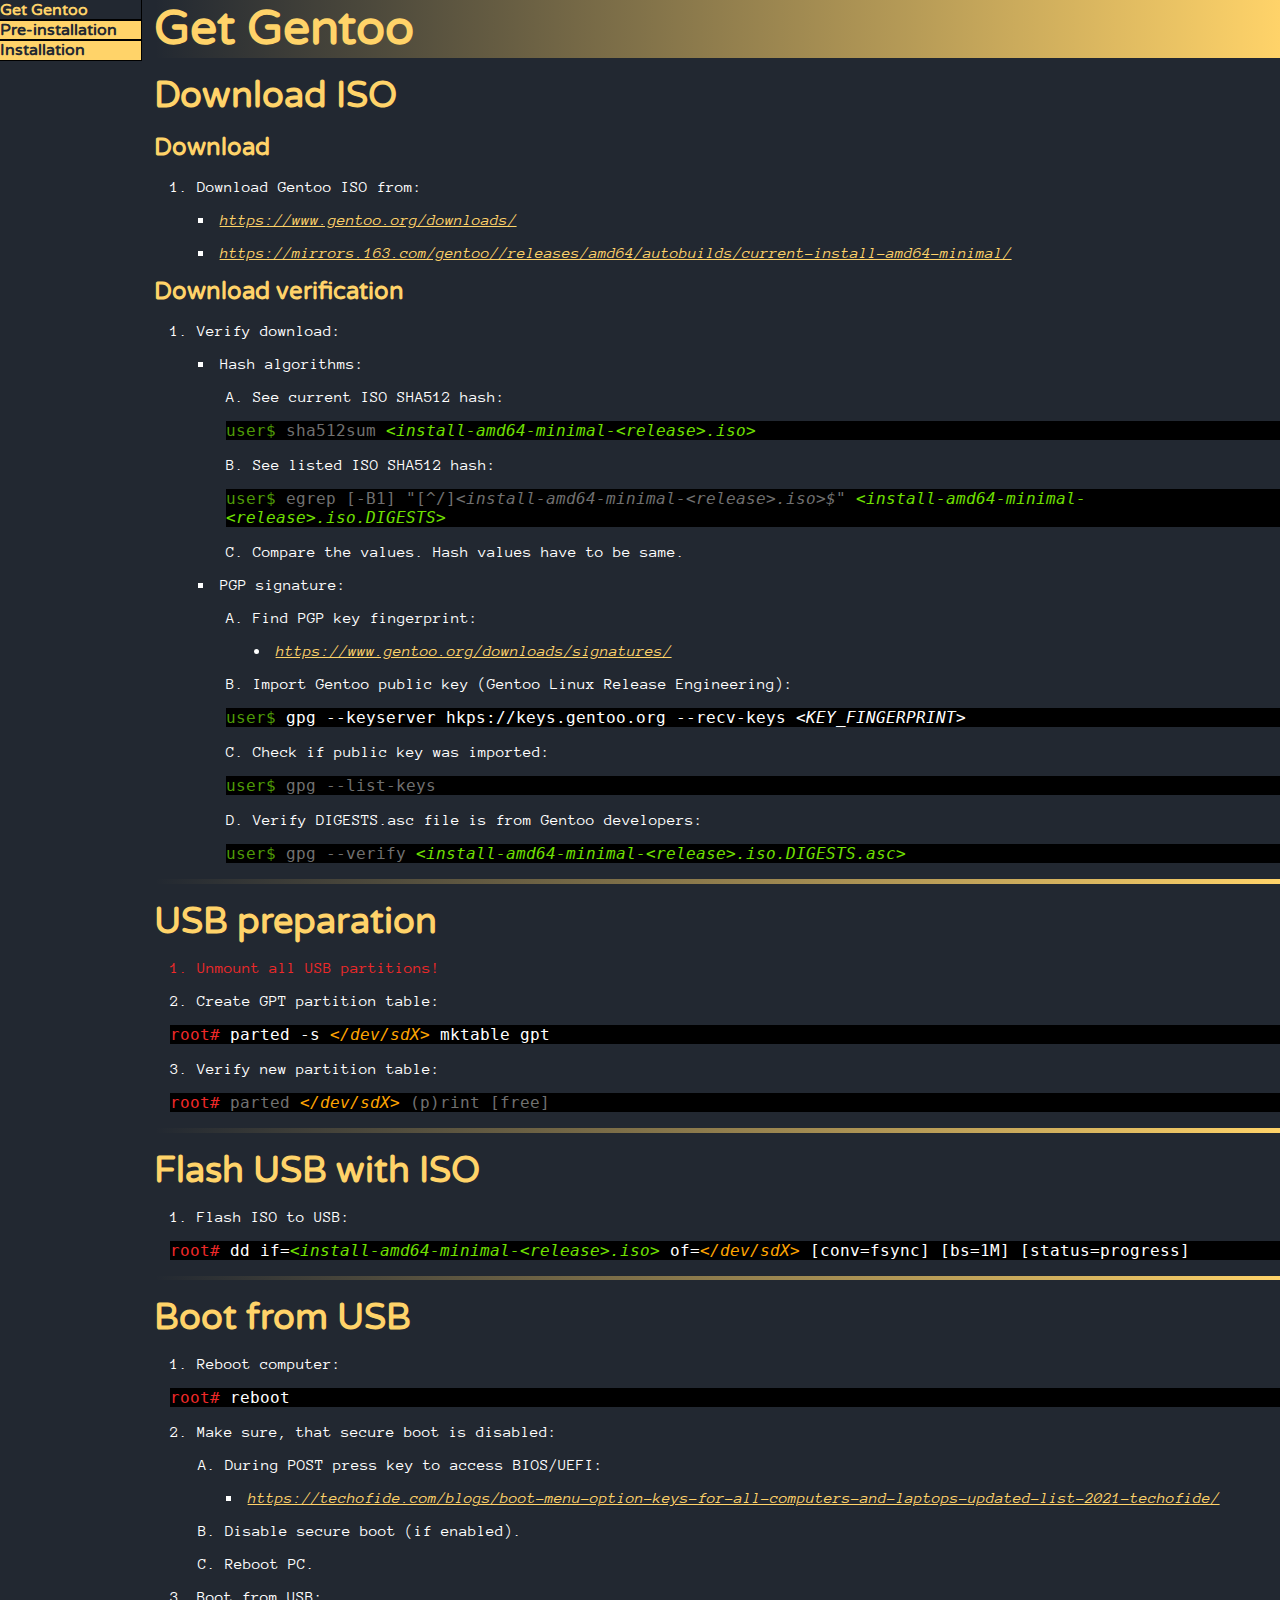
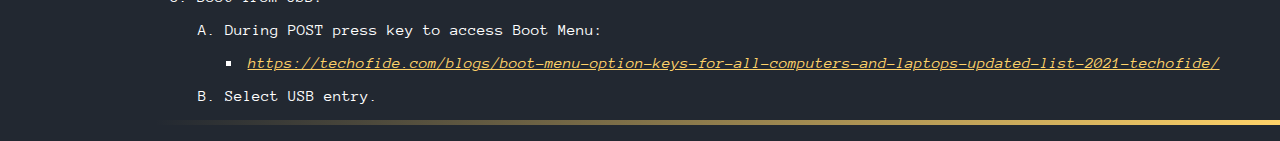
<file: notes/src/html/gentoo/01.html>
<!DOCTYPE html>
<html lang="en">
  <head>
    <meta charset="UTF-8">
    <meta name="author" content="AISK">
    <meta name="description" content="Gentoo linux notes">
    <meta name="keywords" content="linux, gentoo">
    <meta name="viewport" content="width=device-width, initial-scale=1.0">
    <title>Get Gentoo</title>
    <!-- Load CSS style file -->
    <link rel="stylesheet" href="../../css/style.css">
  </head>
  <body>
    <div class="document">
      <!-- navigation menu -->
      <div class="navbar">
        <a class="navbar" href="#chapter">Get Gentoo</a>
        <a class="navbar" href="./02.html">Pre-installation</a>
        <a class="navbar" href="./03.html">Installation</a>
      </div>
      <!-- notes -->
      <div class="content">
        <div class="chapter">
          <h1 id="chapter">Get Gentoo</h1>
          <h2>Download ISO</h2>
          <h3>Download</h3>
          <ol>
            <li>Download Gentoo ISO from:</li>
            <ul>
              <li>
                <a href="https://www.gentoo.org/downloads/">https://www.gentoo.org/downloads/</a>
              </li>
              <li>
                <a href="https://mirrors.163.com/gentoo//releases/amd64/autobuilds/current-install-amd64-minimal/">https://mirrors.163.com/gentoo//releases/amd64/autobuilds/current-install-amd64-minimal/</a>
              </li>
            </ul>
          </ol>
          <h3>Download verification</h3>
          <ol>
            <li>Verify download:</li>
            <ul>
              <li>Hash algorithms:</li>
              <ol class="sub">
                <li>See current ISO SHA512 hash:</li>
                <div class="code">
                  <code class="user">user$ </code><!--
               --><code class="showcmd">sha512sum </code><!--
               --><code class="file custom">&lt;install-amd64-minimal-&lt;release&gt;.iso&gt; </code>
                </div>
                <li>See listed ISO SHA512 hash:</li>
                <div class="code">
                  <code class="user">user$ </code><!--
               --><code class="showcmd">egrep [-B1] "[^/]</code><!--
               --><code class="showcmd custom">&lt;install-amd64-minimal-&lt;release&gt;.iso&gt;$</code><!--
               --><code class="showcmd">" </code><!--
               --><code class="file custom">&lt;install-amd64-minimal-&lt;release&gt;.iso.DIGESTS&gt;</code>
                </div>
                <li>Compare the values. Hash values have to be same.</li>
              </ol>
              <li>PGP signature:</li>
              <ol class="sub">
                <li>Find PGP key fingerprint:</li>
                <ul class="sub">
                  <li>
                    <a href="https://www.gentoo.org/downloads/signatures/">https://www.gentoo.org/downloads/signatures/</a>
                  </li>
                </ul>
                <li>Import Gentoo public key (Gentoo Linux Release Engineering):</li>
                <div class="code">
                  <code class="user">user$ </code><!--
               --><code class="cmd"> gpg --keyserver hkps://keys.gentoo.org --recv-keys </code><!--
               --><code class="cmd custom"> &lt;KEY_FINGERPRINT&gt; </code>
                </div>
                <li>Check if public key was imported:</li>
                <div class="code">
                  <code class="user">user$ </code><!--
               --><code class="showcmd"> gpg --list-keys </code>
                </div>
                <li>Verify DIGESTS.asc file is from Gentoo developers:</li>
                <div class="code">
                  <code class="user">user$ </code><!--
               --><code class="showcmd"> gpg --verify </code><!--
               --><code class="file custom">&lt;install-amd64-minimal-&lt;release&gt;.iso.DIGESTS.asc&gt;</code>
                </div>
              </ol>
            </ul>
          </ol>
          <hr>
          <h2>USB preparation</h2>
          <ol>
            <li class="important">Unmount all USB partitions!</li>
            <li>Create GPT partition table:</li>
            <div class="code">
              <code class="root">root# </code><!--
           --><code class="cmd">parted -s </code><!--
           --><code class="block custom">&lt;/dev/sdX&gt; </code><!--
           --><code class="cmd">mktable gpt </code>
            </div>
            <li>Verify new partition table:</li>
            <div class="code">
              <code class="root">root# </code><!--
           --><code class="showcmd">parted </code><!--
           --><code class="block custom">&lt;/dev/sdX&gt; </code><!--
           --><code class="showcmd">(p)rint [free] </code>
            </div>
          </ol>
          <hr>
          <h2>Flash USB with ISO</h2>
          <ol>
            <li>Flash ISO to USB:</li>
            <div class="code">
              <code class="root">root# </code><!--
           --><code class="cmd">dd if=</code><!--
           --><code class="file custom">&lt;install-amd64-minimal-&lt;release&gt;.iso&gt; </code><!--
           --><code class="cmd">of=</code><!--
           --><code class="block custom">&lt;/dev/sdX&gt; </code><!--
           --><code class="cmd">[conv=fsync] [bs=1M] [status=progress] </code>
            </div>
          </ol>
          <hr>
          <h2>Boot from USB</h2>
          <ol>
            <li>Reboot computer:</li>
              <div class="code">
                <code class="root">root# </code><!--
             --><code class="cmd" >reboot</code>
              </div>
            <li>Make sure, that secure boot is disabled:</li>
            <ol class="sub">
              <li>During POST press key to access BIOS/UEFI:</li>
              <ul>
                <li>
                  <a href="https://techofide.com/blogs/boot-menu-option-keys-for-all-computers-and-laptops-updated-list-2021-techofide/">https://techofide.com/blogs/boot-menu-option-keys-for-all-computers-and-laptops-updated-list-2021-techofide/</a>
                </li>
              </ul>
              <li>Disable secure boot (if enabled).</li>
              <li>Reboot PC.</li>
            </ol>
            <li>Boot from USB:</li>
            <ol class="sub">
              <li>During POST press key to access Boot Menu:</li>
              <ul>
                <li>
                  <a href="https://techofide.com/blogs/boot-menu-option-keys-for-all-computers-and-laptops-updated-list-2021-techofide/">https://techofide.com/blogs/boot-menu-option-keys-for-all-computers-and-laptops-updated-list-2021-techofide/</a>
                </li>
              </ul class="sub">
              <li>Select USB entry.</li>
            </ol>
          </ol>
          <hr>
        </div>
      </div>
    </div>
  </body>
</html>
</file>
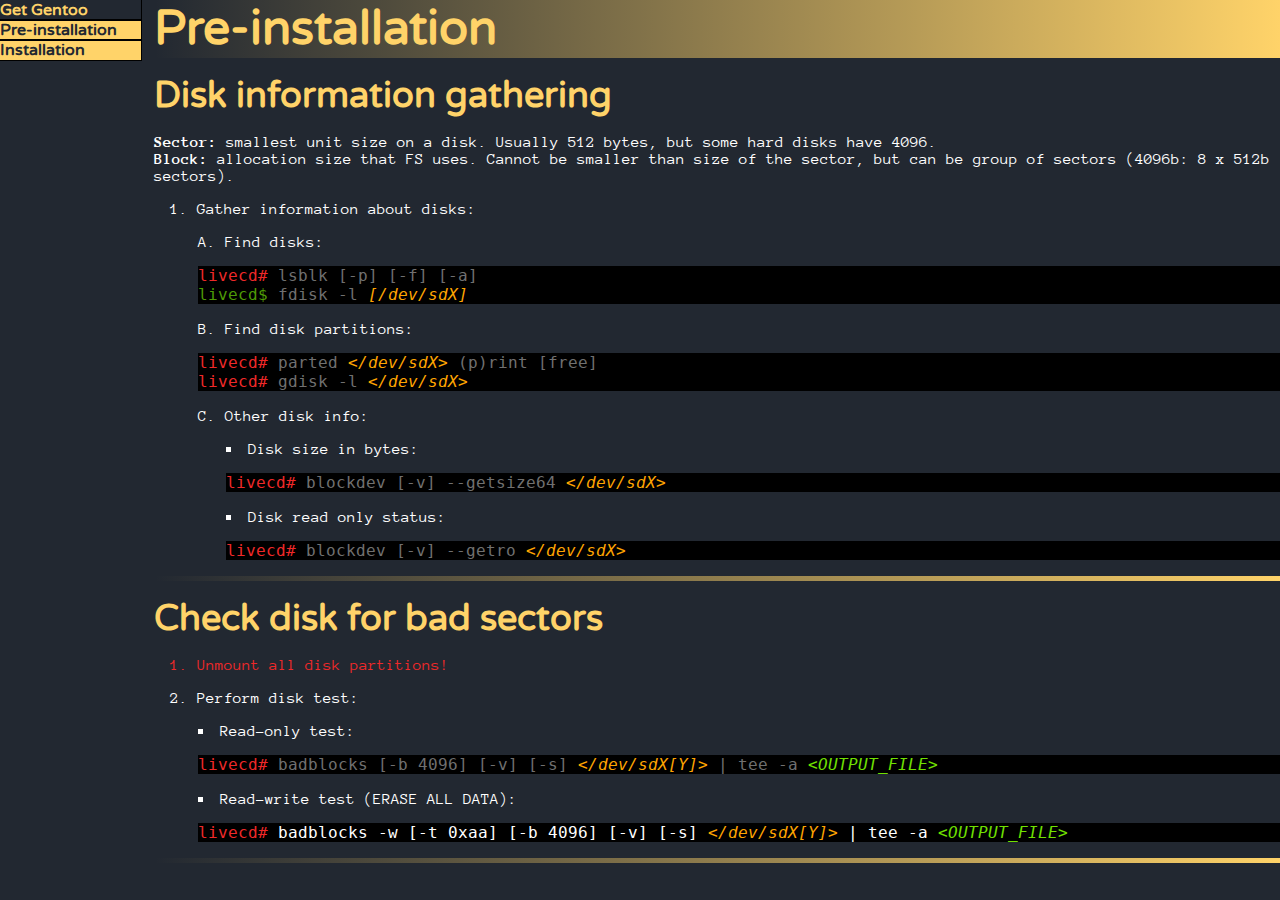
<file: notes/src/html/gentoo/02.html>
<!DOCTYPE html>
<html lang="en">
  <head>
    <meta charset="UTF-8">
    <meta name="author" content="AISK">
    <meta name="description" content="Gentoo linux notes">
    <meta name="keywords" content="linux, gentoo">
    <meta name="viewport" content="width=device-width, initial-scale=1.0">
    <title>Pre-installation</title>
    <!-- Load CSS style file -->
    <link rel="stylesheet" href="../../css/style.css">
  </head>
  <body>
    <div class="document">
      <!-- navigation menu -->
      <div class="navbar">
        <a class="navbar" href="./01.html">Get Gentoo</a>
        <a class="navbar" href="#chapter">Pre-installation</a>
        <a class="navbar" href="./03.html">Installation</a>
      </div>
      <!-- notes -->
      <div class="content">
        <div class="chapter">
          <h1 id="chapter">Pre-installation</h1>
          <h2>Disk information gathering</h2>
            <p class="bold">Sector: </p>
            <p>smallest unit size on a disk. Usually 512 bytes, but some hard disks
have 4096.</p>
            <br>
            <p class="bold">Block: </p>
            <p>allocation size that FS uses. Cannot be smaller than size of the
sector, but can be group of sectors (4096b: 8 x 512b sectors).</p>
          <ol>
            <li>Gather information about disks:</li>
            <ol class="sub">
              <li>Find disks:</li>
              <div class="code">
                <code class="root">livecd# </code><!--
             --><code class="showcmd">lsblk [-p] [-f] [-a] </code>
              </div>
              <div class="code">
                <code class="user">livecd$ </code><!--
             --><code class="showcmd">fdisk -l </code><!--
             --><code class="block custom">[/dev/sdX] </code>
              </div>
              <li>Find disk partitions:</li>
              <div class="code">
                <code class="root">livecd# </code><!--
             --><code class="showcmd">parted </code><!--
             --><code class="block custom">&lt;/dev/sdX&gt; </code><!--
             --><code class="showcmd">(p)rint [free] </code>
              </div>
              <div class="code">
                <code class="root">livecd# </code><!--
             --><code class="showcmd">gdisk -l </code><!--
             --><code class="block custom">&lt;/dev/sdX&gt; </code>
              </div>
              <li>Other disk info:</li>
              <ul>
                <li>Disk size in bytes:</li>
                <div class="code">
                  <code class="root">livecd# </code><!--
                --><code class="showcmd">blockdev [-v] --getsize64 </code><!--
                --><code class="block custom">&lt;/dev/sdX&gt; </code>
                </div>
                <li>Disk read only status:</li>
                <div class="code">
                  <code class="root">livecd# </code><!--
                --><code class="showcmd">blockdev [-v] --getro </code><!--
                --><code class="block custom">&lt;/dev/sdX&gt; </code>
                </div>
              </ul>
            </ol>
          </ol>
          <hr>
          <h2>Check disk for bad sectors</h2>
          <ol>
            <li class="important">Unmount all disk partitions!</li>
            <li>Perform disk test:</li>
            <ul>
              <li>Read-only test:</li>
              <div class="code">
                <code class="root">livecd# </code><!--
             --><code class="showcmd">badblocks [-b 4096] [-v] [-s] </code><!--
             --><code class="block custom">&lt;/dev/sdX[Y]&gt; </code><!--
             --><code class="showcmd">| tee -a </code><!--
             --><code class="file custom">&lt;OUTPUT_FILE&gt; </code>
              </div>
              <li>Read-write test (ERASE ALL DATA):</li>
              <div class="code">
                <code class="root">livecd# </code><!--
             --><code class="cmd">badblocks -w [-t 0xaa] [-b 4096] [-v] [-s] </code><!--
             --><code class="block custom">&lt;/dev/sdX[Y]&gt; </code><!--
             --><code class="cmd">| tee -a </code><!--
             --><code class="file custom">&lt;OUTPUT_FILE&gt; </code>
              </div>
            </ul>
          </ol>
          <hr>
        </div>
      </div>
    </div>
  </body>
</html>
</file>
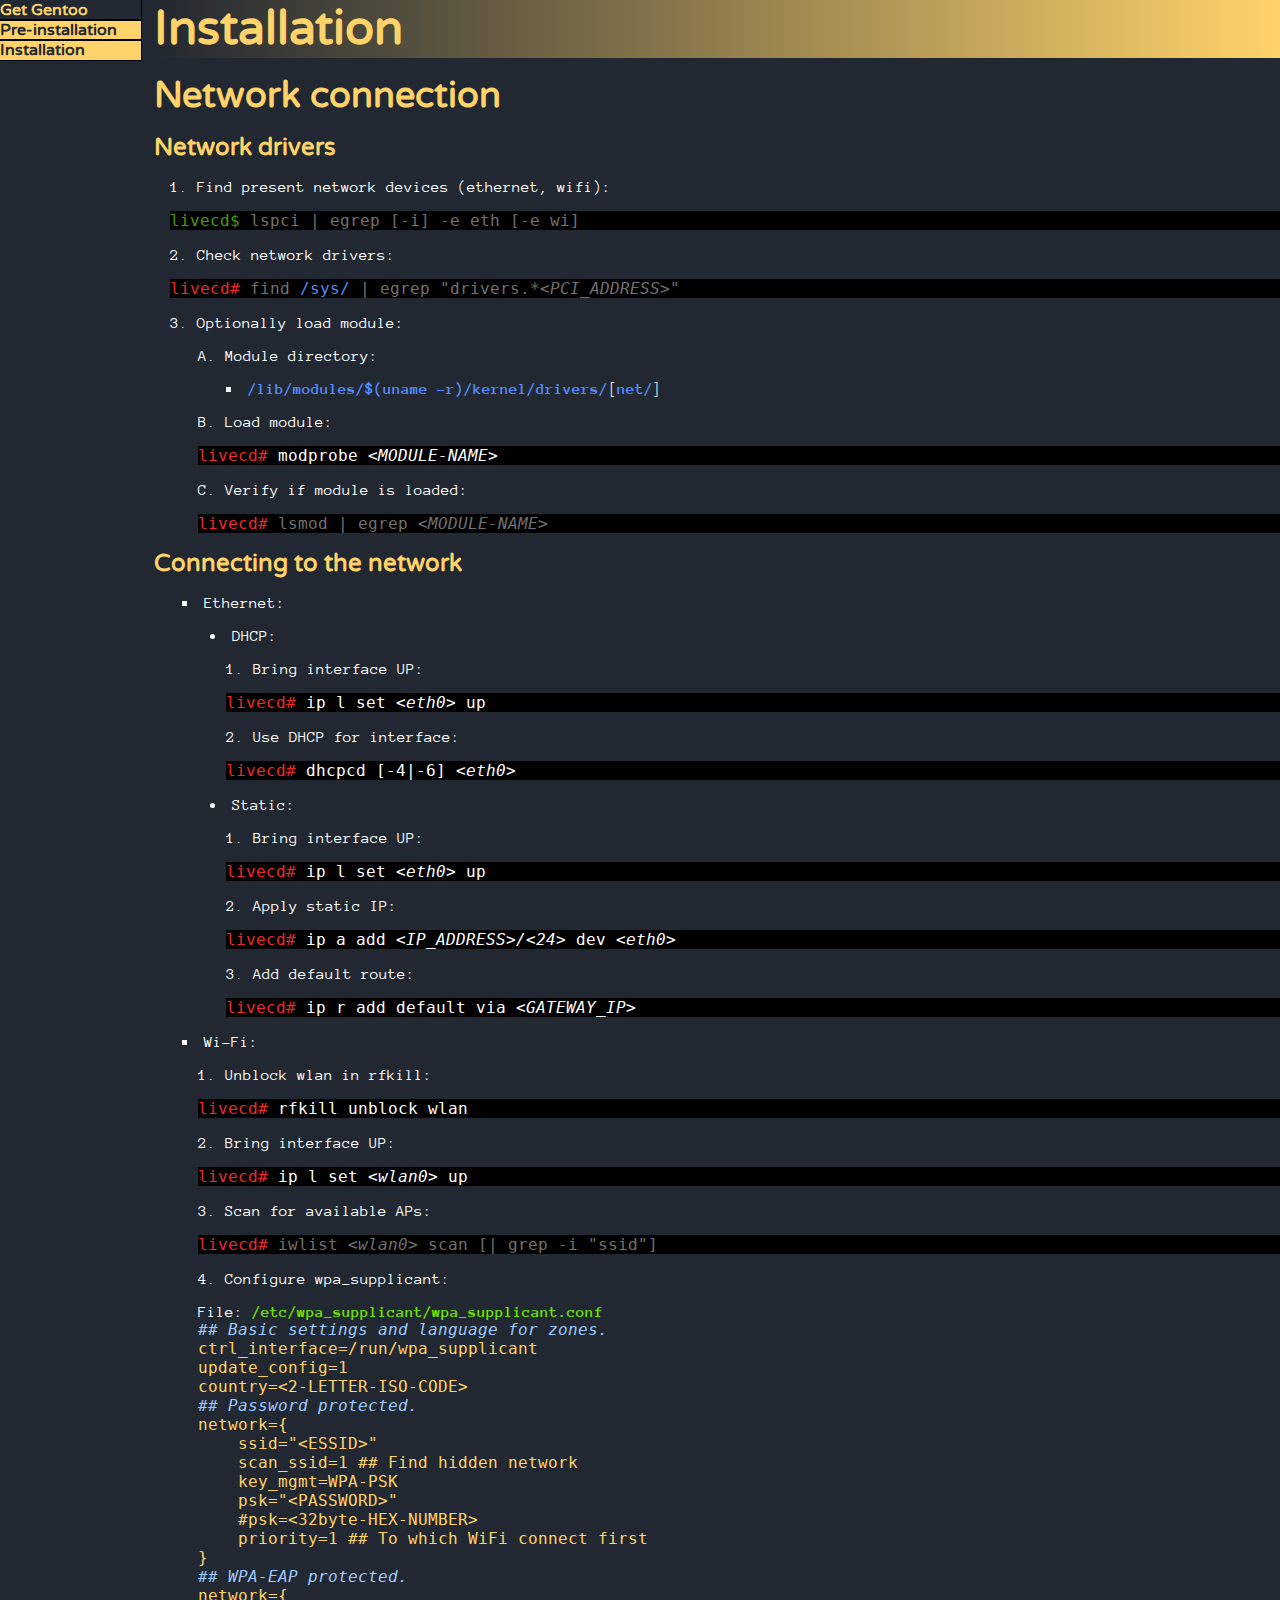
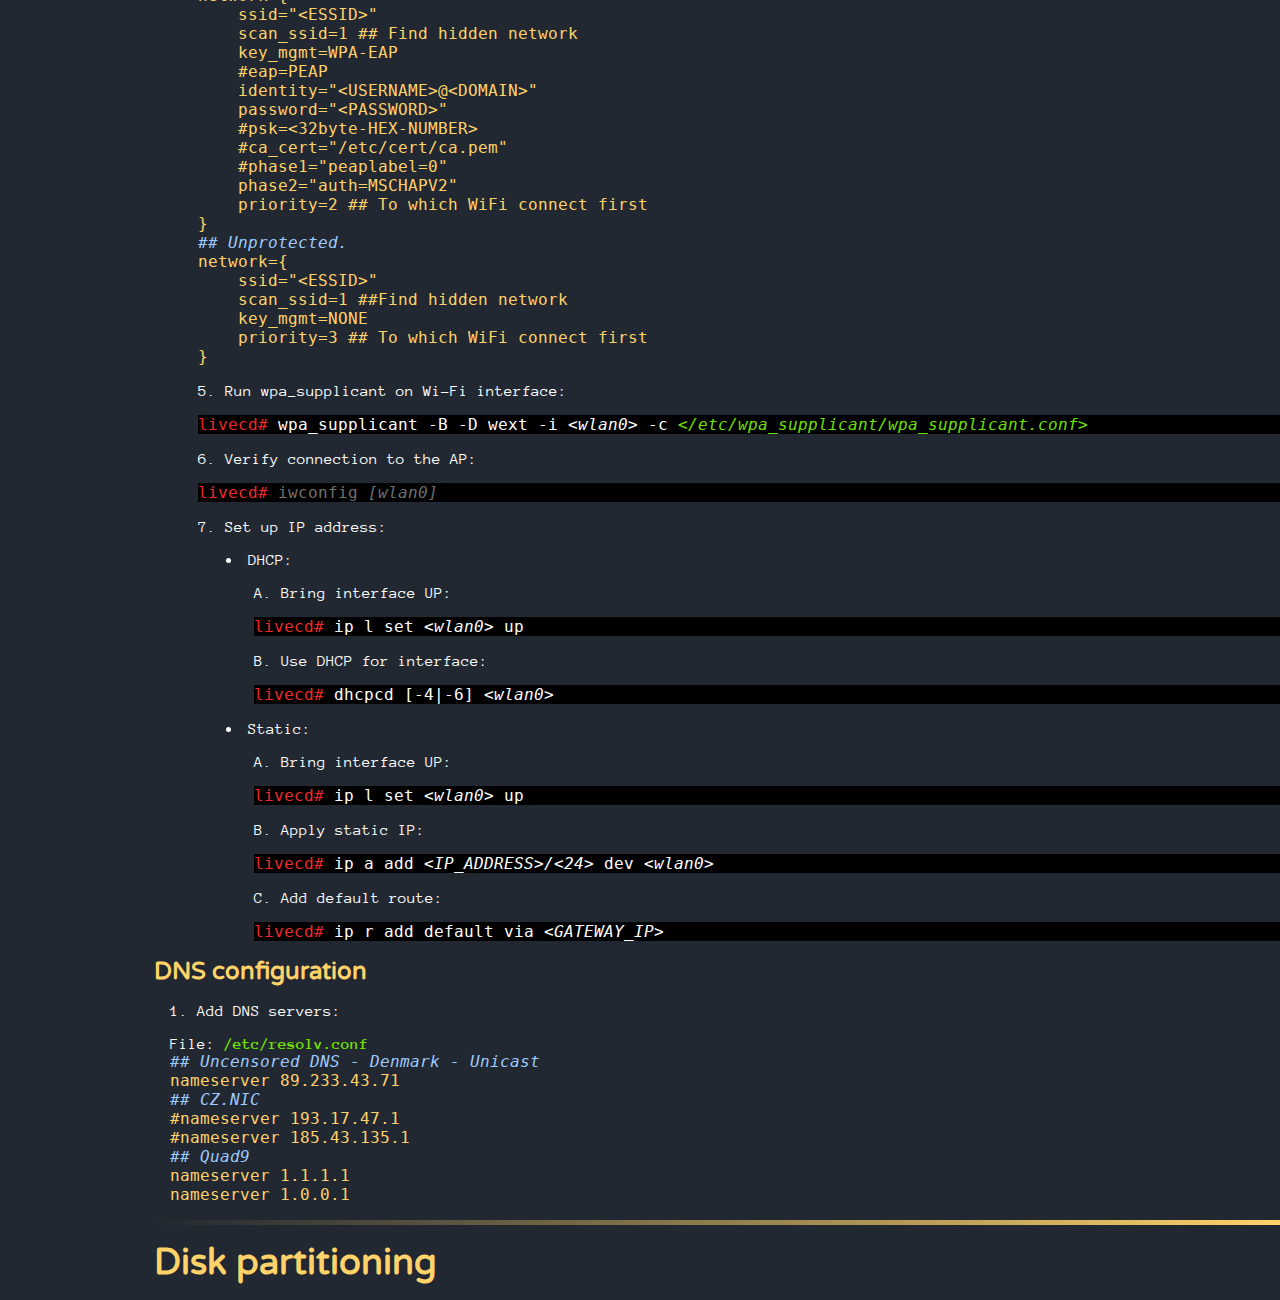
<file: notes/src/html/gentoo/03.html>
<!DOCTYPE html>
<html lang="en">
  <head>
    <meta charset="UTF-8">
    <meta name="author" content="AISK">
    <meta name="description" content="Gentoo linux notes">
    <meta name="keywords" content="linux, gentoo">
    <meta name="viewport" content="width=device-width, initial-scale=1.0">
    <title>Installation</title>
    <!-- Load CSS style file -->
    <link rel="stylesheet" href="../../css/style.css">
  </head>
  <body>
    <div class="document">
      <!-- navigation menu -->
      <div class="navbar">
        <a class="navbar" href="./01.html">Get Gentoo</a>
        <a class="navbar" href="./02.html">Pre-installation</a>
        <a class="navbar" href="#chapter">Installation</a>
      </div>
      <!-- notes -->
      <div class="content">
        <div class="chapter">
          <h1 id="chapter">Installation</h1>
          <h2>Network connection</h2>
          <h3>Network drivers</h3>
          <ol>
            <li>Find present network devices (ethernet, wifi):</li>
            <div class="code">
              <code class="user">livecd$ </code><!--
           --><code class="showcmd">lspci | egrep [-i] -e eth [-e wi] </code>
            </div>
            <li>Check network drivers:</li>
            <div class="code">
              <code class="root">livecd# </code><!--
           --><code class="showcmd">find </code><!--
           --><code class="dir">/sys/ </code><!--
           --><code class="showcmd">| egrep "drivers.*</code><!--
           --><code class="showcmd custom">&lt;PCI_ADDRESS&gt;" </code>
            </div>
            <li>Optionally load module:</li>
            <ol class="sub">
              <li>Module directory:</li>
              <ul>
                <li>
                  <p class="dir">/lib/modules/$(uname -r)/kernel/drivers/</p><p>[</p><p class="dir">net/</p><p>]</p>
                </li>
              </ul>
              <li>Load module:</li>
              <div class="code">
                <code class="root">livecd# </code><!--
             --><code class="cmd">modprobe </code><!--
             --><code class="cmd custom">&lt;MODULE-NAME&gt; </code>
              </div>
              <li>Verify if module is loaded:</li>
              <div class="code">
                <code class="root">livecd# </code><!--
             --><code class="showcmd">lsmod | egrep </code><!--
             --><code class="showcmd custom">&lt;MODULE-NAME&gt; </code>
              </div>
            </ol>
          </ol>
          <h3>Connecting to the network</h3>
          <ul>
            <li>Ethernet:</li>
            <ul class="sub">
              <li>DHCP:</li>
              <ol>
                <li>Bring interface UP:</li>
                <div class="code">
                  <code class="root">livecd# </code><!--
               --><code class="cmd">ip l set </code><!--
               --><code class="cmd custom">&lt;eth0&gt; </code><!--
               --><code class="cmd">up </code>
                </div>
                <li>Use DHCP for interface:</li>
                <div class="code">
                  <code class="root">livecd# </code><!--
               --><code class="cmd">dhcpcd [-4|-6] </code><!--
               --><code class="cmd custom">&lt;eth0&gt; </code>
                </div>
              </ol>
              <li>Static:</li>
              <ol>
                <li>Bring interface UP:</li>
                <div class="code">
                  <code class="root">livecd# </code><!--
               --><code class="cmd">ip l set </code><!--
               --><code class="cmd custom">&lt;eth0&gt; </code><!--
               --><code class="cmd">up </code>
                </div>
                <li>Apply static IP:</li>
                <div class="code">
                  <code class="root">livecd# </code><!--
               --><code class="cmd">ip a add </code><!--
               --><code class="cmd custom">&lt;IP_ADDRESS&gt;</code><!--
               --><code class="cmd custom">/</code><!--
               --><code class="cmd custom">&lt;24&gt; </code><!--
               --><code class="cmd">dev </code><!--
               --><code class="cmd custom">&lt;eth0&gt; </code>
                </div>
                <li>Add default route:</li>
                <div class="code">
                  <code class="root">livecd# </code><!--
               --><code class="cmd">ip r add default via </code><!--
               --><code class="cmd custom">&lt;GATEWAY_IP&gt;</code>
                </div>
              </ol>
            </ul>
            <li>Wi-Fi:</li>
            <ol>
              <li>Unblock wlan in rfkill:</li>
              <div class="code">
                <code class="root">livecd# </code><!--
             --><code class="cmd">rfkill unblock wlan </code>
              </div>
              <li>Bring interface UP:</li>
              <div class="code">
                <code class="root">livecd# </code><!--
             --><code class="cmd">ip l set </code><!--
             --><code class="cmd custom">&lt;wlan0&gt; </code><!--
             --><code class="cmd">up </code>
              </div>
              <li>Scan for available APs:</li>
              <div class="code">
                <code class="root">livecd# </code><!--
              --><code class="showcmd">iwlist </code><!--
              --><code class="showcmd custom">&lt;wlan0&gt; </code><!--
              --><code class="showcmd">scan [| grep -i "ssid"] </code>
              </div>
              <li>Configure wpa_supplicant:</li>
              <p>File: </p><p class="file">/etc/wpa_supplicant/wpa_supplicant.conf</p>
              <div class="text">
                <code class="comment">## Basic settings and language for zones.</code>
                <code class="text">ctrl_interface=/run/wpa_supplicant</code>
                <code class="text">update_config=1</code>
                <code class="text">country=&lt2-LETTER-ISO-CODE&gt;</code>
                <code class="comment">## Password protected.</code>
                <code class="text">network={</code>
                <code class="text">&ensp;&ensp;&ensp;&ensp;ssid="&lt;ESSID&gt;"</code>
                <code class="text">&ensp;&ensp;&ensp;&ensp;scan_ssid=1 ## Find hidden network</code>
                <code class="text">&ensp;&ensp;&ensp;&ensp;key_mgmt=WPA-PSK</code>
                <code class="text">&ensp;&ensp;&ensp;&ensp;psk="&lt;PASSWORD&gt;"</code>
                <code class="text">&ensp;&ensp;&ensp;&ensp;#psk=&lt;32byte-HEX-NUMBER&gt;</code>
                <code class="text">&ensp;&ensp;&ensp;&ensp;priority=1 ## To which WiFi connect first</code>
                <code class="text">}</code>
                <code class="comment">## WPA-EAP protected.</code>
                <code class="text">network={</code>
                <code class="text">&ensp;&ensp;&ensp;&ensp;ssid="&lt;ESSID&gt;"</code>
                <code class="text">&ensp;&ensp;&ensp;&ensp;scan_ssid=1 ## Find hidden network</code>
                <code class="text">&ensp;&ensp;&ensp;&ensp;key_mgmt=WPA-EAP</code>
                <code class="text">&ensp;&ensp;&ensp;&ensp;#eap=PEAP</code>
                <code class="text">&ensp;&ensp;&ensp;&ensp;identity="&lt;USERNAME&gt;@&lt;DOMAIN&gt;"</code>
                <code class="text">&ensp;&ensp;&ensp;&ensp;password="&lt;PASSWORD&gt;"</code>
                <code class="text">&ensp;&ensp;&ensp;&ensp;#psk=&lt;32byte-HEX-NUMBER&gt;</code>
                <code class="text">&ensp;&ensp;&ensp;&ensp;#ca_cert="/etc/cert/ca.pem"</code>
                <code class="text">&ensp;&ensp;&ensp;&ensp;#phase1="peaplabel=0"</code>
                <code class="text">&ensp;&ensp;&ensp;&ensp;phase2="auth=MSCHAPV2"</code>
                <code class="text">&ensp;&ensp;&ensp;&ensp;priority=2 ## To which WiFi connect first</code>
                <code class="text">}</code>
                <code class="comment">## Unprotected.</code>
                <code class="text">network={</code>
                <code class="text">&ensp;&ensp;&ensp;&ensp;ssid="&lt;ESSID&gt;"</code>
                <code class="text">&ensp;&ensp;&ensp;&ensp;scan_ssid=1 ##Find hidden network</code>
                <code class="text">&ensp;&ensp;&ensp;&ensp;key_mgmt=NONE</code>
                <code class="text">&ensp;&ensp;&ensp;&ensp;priority=3 ## To which WiFi connect first</code>
                <code class="text">}</code>
              </div>
              <li>Run wpa_supplicant on Wi-Fi interface:</li>
              <div class="code">
                <code class="root">livecd# </code><!--
             --><code class="cmd">wpa_supplicant -B -D wext -i </code><!--
             --><code class="cmd custom">&lt;wlan0&gt; </code><!--
             --><code class="cmd">-c </code><!--
             --><code class="file custom">&lt;/etc/wpa_supplicant/wpa_supplicant.conf&gt;</code>
              </div>
              <li>Verify connection to the AP:</li>
              <div class="code">
                <code class="root">livecd# </code><!--
              --><code class="showcmd">iwconfig </code><!--
              --><code class="showcmd custom">[wlan0] </code>
              </div>
              <li>Set up IP address:</li>
              <ul class="sub">
                <li>DHCP:</li>
                <ol class="sub">
                  <li>Bring interface UP:</li>
                  <div class="code">
                    <code class="root">livecd# </code><!--
                 --><code class="cmd">ip l set </code><!--
                 --><code class="cmd custom">&lt;wlan0&gt; </code><!--
                 --><code class="cmd">up </code>
                  </div>
                  <li>Use DHCP for interface:</li>
                  <div class="code">
                    <code class="root">livecd# </code><!--
                 --><code class="cmd">dhcpcd [-4|-6] </code><!--
                 --><code class="cmd custom">&lt;wlan0&gt; </code>
                  </div>
                </ol>
                <li>Static:</li>
                <ol class="sub">
                  <li>Bring interface UP:</li>
                  <div class="code">
                    <code class="root">livecd# </code><!--
                 --><code class="cmd">ip l set </code><!--
                 --><code class="cmd custom">&lt;wlan0&gt; </code><!--
                 --><code class="cmd">up </code>
                  </div>
                  <li>Apply static IP:</li>
                  <div class="code">
                    <code class="root">livecd# </code><!--
                 --><code class="cmd">ip a add </code><!--
                 --><code class="cmd custom">&lt;IP_ADDRESS&gt;</code><!--
                 --><code class="cmd custom">/</code><!--
                 --><code class="cmd custom">&lt;24&gt; </code><!--
                 --><code class="cmd">dev </code><!--
                 --><code class="cmd custom">&lt;wlan0&gt; </code>
                  </div>
                  <li>Add default route:</li>
                  <div class="code">
                    <code class="root">livecd# </code><!--
                 --><code class="cmd">ip r add default via </code><!--
                 --><code class="cmd custom">&lt;GATEWAY_IP&gt;</code>
                  </div>
                </ol>
              </ul>
            </ol>
          </ul>
          <h3 id="section_3.1.3">DNS configuration</h3>
          <ol>
            <li>Add DNS servers:</li>
            <p>File: </p><p class="file">/etc/resolv.conf</p>
            <div class="text">
              <code class="comment">## Uncensored DNS - Denmark - Unicast</code>
              <code class="text">nameserver 89.233.43.71</code>
              <code class="comment">## CZ.NIC</code>
              <code class="text">#nameserver 193.17.47.1</code>
              <code class="text">#nameserver 185.43.135.1</code>
              <code class="comment">## Quad9</code>
              <code class="text">nameserver 1.1.1.1</code>
              <code class="text">nameserver 1.0.0.1</code>
            </div>
          </ol>
          <hr>
          <h2 id="section_3.2">Disk partitioning</h2>






        </div>
      </div>
    </div>
  </body>
</html>
</file>
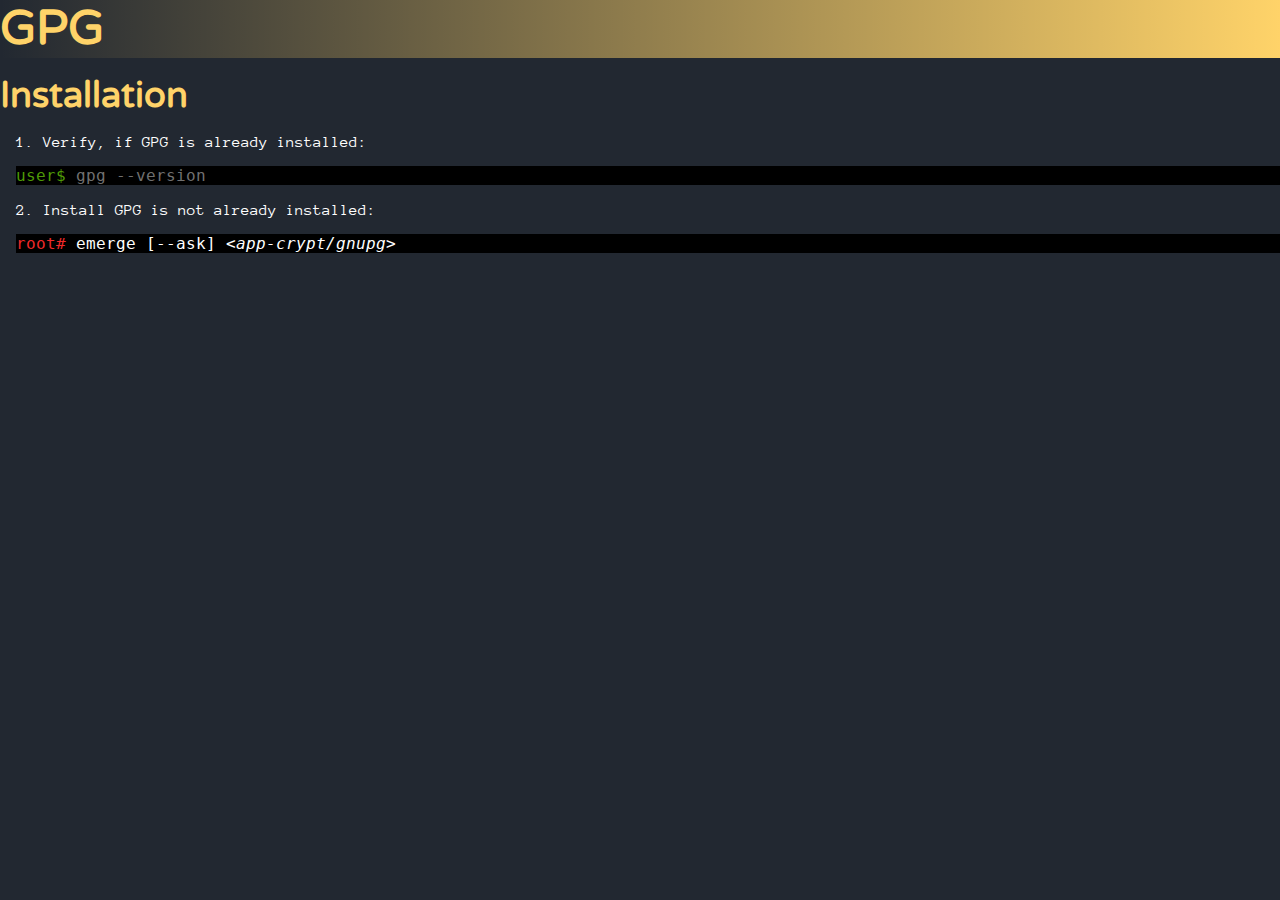
<file: notes/src/html/tools/gpg.html>
<!DOCTYPE html>
<html lang="en">
  <head>
    <meta charset="UTF-8">
    <meta name="author" content="AISK">
    <meta name="description" content="gpg">
    <meta name="keywords" content="linux, gentoo, gpg">
    <meta name="viewport" content="width=device-width, initial-scale=1.0">
    <title>GPG</title>
    <!-- Load CSS style file -->
    <link rel="stylesheet" href="../../css/style.css">
  </head>
  <body>
    <div class="document">
      <h1 id="section_1">GPG</h1>
      <h2 id="section_1.1">Installation</h2>
      <ol>
        <li>Verify, if GPG is already installed:</li>
        <div class="code">
          <code class="user">user$ </code><!--
        --><code class="showcmd">gpg --version</code>
        </div>
        <li>Install GPG is not already installed:</li>
        <div class="code">
          <code class="root">root# </code><!--
       --><code class="cmd">emerge [--ask] </code><!--
       --><code class="cmd custom">&lt;app-crypt/gnupg&gt;</code>
        </div>

      </ol>



    </div>
  </body>
</html>
</file>
<file: notes/style.css>
/*******************************************************************************
**                          root (global) variables                           **
*******************************************************************************/
:root {
  /* fonts */
  --font_header: "VarelaRound";
  --font_text:   "AnonymousPro";
  --font_link:   "AnonymousPro";
  --font_cli:    "DejavuSansMono";

  /* colors */
  --clr_transparent: #FFFFFF00;
  --clr_white:       #FFFFFF;
  --clr_dark:        #222831;
  --clr_gold:        #FFD369;
  --clr_red:         #EF2929;
  --clr_blue:        #548CFF;
  --clr_gentoo:      #4A406B;

  /* cli colors */
  --clr_cli_root:        var(--clr_red);
  --clr_cli_user:        #4e9a06;
  --clr_cli_command:     var(--clr_white);
  --clr_cli_showcommand: #707070;
  --clr_cli_block:       orange;
  --clr_cli_dir:         var(--clr_blue);
  --clr_cli_file:        #70e000;

  /* gradient colors */
  --grd_to_right:  linear-gradient(90deg, var(--clr_transparent), var(--clr_fg));
  --grd_to_left:   linear-gradient(90deg, var(--clr_fg), var(--clr_transparent));
  --grd_symmetric: linear-gradient(90deg, var(--clr_transparent), var(--clr_fg), var(--clr_transparent));

  /* document colors */
  --clr_bg:             var(--clr_dark);
  --clr_fg:             var(--clr_gold);
  --clr_text:           var(--clr_white);
  --clr_text_important: var(--clr_red);
  --clr_link:           var(--clr_fg);

  /* roundness */
  --roundness: 0rem;

  /* margins */
  --list_margin_vertical: 1rem;
}
/*******************************************************************************
**                                custom fonts                                **
*******************************************************************************/
/* AnonymousPro (open source) */
@font-face {
  font-family: "AnonymousPro";
  src:         url("./src/fonts/AnonymousPro/AnonymousPro-Regular.ttf") format("truetype");
}
@font-face {
  font-family: "AnonymousPro";
  src:         url("./src/fonts/AnonymousPro/AnonymousPro-Bold.ttf") format("truetype");
  font-weight: bold;
}
@font-face {
  font-family: "AnonymousPro";
  src:         url("./src/fonts/AnonymousPro/AnonymousPro-Italic.ttf") format("truetype");
  font-style:  italic;
}
@font-face {
  font-family: "AnonymousPro";
  src:         url("./src/fonts/AnonymousPro/AnonymousPro-BoldItalic.ttf") format("truetype");
  font-weight: bold;
  font-style:  italic;
}

/* DejavuSansMono (open source) */
@font-face {
  font-family: "DejavuSansMono";
  src:         url("./src/fonts/DejavuSansMono/DejaVuSansMono.ttf") format("truetype");
}
@font-face {
  font-family: "DejavuSansMono";
  src:         url("./src/fonts/DejavuSansMono/DejaVuSansMono-Bold.ttf") format("truetype");
  font-weight: bold;
}
@font-face {
  font-family: "DejavuSansMono";
  src:         url("./src/fonts/DejavuSansMono/DejaVuSansMono-Oblique.ttf") format("truetype");
  font-style:  italic;
}
@font-face {
  font-family: "DejavuSansMono";
  src:         url("./src/fonts/DejavuSansMono/DejaVuSansMono-BoldOblique.ttf") format("truetype");
  font-weight: bold;
  font-style:  italic;
}

/* DejavuSansMono (open source) */
@font-face {
  font-family: "VarelaRound";
  src:         url("./src/fonts/VarelaRound/VarelaRound-Regular.ttf") format("truetype");
}
/*******************************************************************************
**                                  HTML body                                 **
*******************************************************************************/
body {
  /* margin and padding */
  /* (start divs on top left corner without margin and padding) */
  margin:  0rem;
  padding: 0rem;

  /* text */
  color:       var(--clr_text);
  font-family: var(--font_text);
  font-size:   100%;
  font-weight: normal;
  font-style:  normal;

  /* webpage background */
  background-color: var(--clr_bg);

  /* automatic heading numbering */
  counter-reset: num_h1 0;
}
/*******************************************************************************
**                                    div                                     **
*******************************************************************************/
div {
  /* remove browser margin from div elements */
  margin:  0rem;
  padding: 0rem;
}

div.document {
}

div.content {
  /* size and position */
  position: absolute;
  top:   0rem; left: 12%;
  width: calc(100% - 12%);

  /* border that does not break math having 2 divs next to each other */
  outline:        0rem solid var(--clr_fg);;
  outline-offset: -0rem;

  /* background */
  background-color: var(--clr_bg);
  /*background: var(--grd_to_right);*/
}

div.chapter {
}

div.navbar {
  /* size and position */
  width:    11%;
  position: fixed; /* sticky for some reason */
  top:      0rem;
  left:     0%;

  /* background */
  /*background-color: var(--clr_gentoo);*/
  /*background: var(--grd_to_right);*/
}
/*******************************************************************************
**                                  headings                                  **
*******************************************************************************/
h1::before {
  /* automatic heading numbering */
	content:           counter(num_h1)" ";
	counter-increment: num_h1 1;
}

h1 {
  /* automatic heading numbering */
  counter-reset: num_h2 0;

  /* margin and padding */
  margin-top:    0rem;
  margin-bottom: var(--list_margin_vertical);
  margin-left:   0rem;
  margin-right:  0rem;
  padding:       0rem;

  /* text */
  color:       var(--clr_fg);
  font-family: var(--font_header);
  font-size:   2.5rem;
  font-weight: bold;
  font-style:  normal;

  /* font background */
  background-image: var(--grd_to_right);

  /* border */
  border-radius: var(--roundness);
}

h2::before {
  /* automatic heading numbering */
	content:           counter(num_h1)"." counter(num_h2)" ";
	counter-increment: num_h2 1;
}

h2 {
  /* margin and padding */
  margin-top:    0rem;
  margin-bottom: var(--list_margin_vertical);
  margin-left:   0rem;
  margin-right:  0rem;
  padding:       0rem;

  /* text */
  color:       var(--clr_fg);
  font-family: var(--font_header);
  font-size:   1.75rem;
  font-weight: bold;
  font-style:  normal;

  /* font background */
  background-color: var(--clr_bg);

  /* colors */
  color: var(--clr_fg);
}
/*******************************************************************************
**                                     hr                                     **
*******************************************************************************/
hr {
  /* margin and padding */
  margin-top:    var(--list_margin_vertical);
  margin-bottom: var(--list_margin_vertical);
  margin-left:   0rem;
  margin-right:  0rem;
  padding:       0rem;

  /* (no) border */
  border-width:  0rem;
  border-style:  solid;
  border-color:  var(--clr_fg);
  border-radius: var(--roundness);

  /* border fill */
  height:             0.3rem;
  background-image:   var(--grd_to_right);
  /*background-color: var(--clr_fg);*/
}
/*******************************************************************************
**                                    code                                    **
*******************************************************************************/
div.code {
  /* margin and padding */
  margin-left: 1.5rem;

  /* border */
  display:          block;
  background-color: black;
  border-radius:    var(--roundness);
}

div.subcode {
  /* margin and padding */
  margin-left: 1rem;

  /* border */
  display:          block;
  background-color: black;
  border-radius:    var(--roundness);
}

code {
  /* text */
  color:       var(--clr_fg);
  font-family: var(--font_cli);
  font-size:   1rem;
  font-weight: normal;
  font-style:  normal;
}

code.root {
  /* color */
  color: var(--clr_cli_root);
}

code.user {
  /* color */
  color: var(--clr_cli_user);
}

code.cmd {
  /* color */
  color: var(--clr_cli_command);
}

code.showcmd {
  /* color */
  color: var(--clr_cli_showcommand);
}

code.block {
  /* color */
  color: var(--clr_cli_block);
}

code.dir {
  /* color */
  color: var(--clr_cli_dir);
}

code.file {
  /* color */
  color: var(--clr_cli_file);
}

code.custom {
  /* font */
  font-style: italic;
}
/*******************************************************************************
**                                  paragraphs                                **
*******************************************************************************/
br {
  /* margin and padding */
  margin-top:    0rem;
  margin-bottom: calc(var(--list_margin_vertical)/3);
}

p {
  /* margin and padding */
  margin:  0rem;
  padding: 0rem;

  /* text */
  color:       var(--clr_text);
  font-family: var(--font_text);
  font-size:   1rem;
  font-weight: normal;
  font-style:  normal;

  display: inline;
}

p.bold {
  font-weight: bold;
}

p.italic {
  font-style: italic;
}
/*******************************************************************************
**                                   links                                    **
*******************************************************************************/
a {
  /* text */
  color:       var(--clr_link);
  font-family: var(--font_link);
  font-size:   1rem;
  font-weight: normal;
  font-style:  italic;
}
/*******************************************************************************
**                                   lists                                    **
*******************************************************************************/
ol {
  /* margin and padding */
  margin-top:    var(--list_margin_vertical);
  margin-bottom: var(--list_margin_vertical);
  margin-left:   1rem;
  margin-right:  0rem;
  padding:       0rem;

  /* text */
  color:       var(--clr_text);
  font-family: var(--font_text);
  font-size:   1rem;
  font-weight: normal;
  font-style:  normal;

  /* list style */
  list-style-position: inside;
  list-style-type:     decimal;
}

ol.sub {
  /* margin and padding */
  margin-left: 1.75rem;

  /* list style */
  list-style-type: upper-alpha;
}

ul {
  /* margin and padding */
  margin-top:    var(--list_margin_vertical);
  margin-bottom: var(--list_margin_vertical);
  margin-left:   1rem;
  margin-right:  0rem;
  padding:       0rem;

  /* text */
  color:       var(--clr_text);
  font-family: var(--font_text);
  font-size:   1rem;
  font-weight: normal;
  font-style:  normal;

  /* list style */
  list-style-position: inside;
  list-style-type:     square;
}

ul.sub {
  /* margin and padding */
  margin-left: 1.75rem;

  /* list style */
  list-style-type: disc;
}

li {
  /* margin and padding */
  margin-top:    var(--list_margin_vertical);
  margin-bottom: var(--list_margin_vertical);
  margin-left:   0rem;
  margin-right:  0rem
  padding:       0rem;

  /* text */
  color:       var(--clr_text);
  font-family: var(--font_text);
  font-size:   1rem;
  font-weight: normal;
  font-style:  normal;
}

.important {
  /* text */
  color: var(--clr_text_important);
}
/******************************* navigation bar *******************************/
a.navbar {
  /* display (fill whole line) */
  display: block;

  /* margin and padding */
  padding: 0rem;

  /* text */
  color:       var(--clr_bg);
  font-family: var(--font_header);
  font-size:   1rem;
  font-weight: bold;
  font-style:  normal;
  text-decoration: none; /* no underline */

  /* background */
  background-color: var(--clr_fg);;

  outline-color: black;
  outline-width: 1px;
  outline-style: solid;
}

a.navbar:hover {
  /* text */
  color: var(--clr_fg);

  /* background */
  background-color: var(--clr_bg);
}

a.navbar:active {
  /* text */
  color: var(--clr_fg);

  /* background */
  background-color: var(--clr_text_important);
}
</file>
<file: notes/src/css/style.css>
/*******************************************************************************
**                          root (global) variables                           **
*******************************************************************************/
:root {
  /* fonts */
  --font_header: "VarelaRound";
  --font_text:   "AnonymousPro";
  --font_link:   "AnonymousPro";
  --font_cli:    "DejavuSansMono";

  /* colors */
  --clr_transparent: #FFFFFF00;
  --clr_white:       #FFFFFF;
  --clr_dark:        #222831;
  --clr_gold:        #FFD369;
  --clr_red:         #EF2929;
  --clr_blue:        #548CFF;
  --clr_gentoo:      #4A406B;
  --clr_cyan:        #9dcbff;

  /* cli colors */
  --clr_cli_root:        var(--clr_red);
  --clr_cli_user:        #4e9a06;
  --clr_cli_command:     var(--clr_white);
  --clr_cli_showcommand: #707070;
  --clr_cli_block:       orange;
  --clr_cli_dir:         var(--clr_blue);
  --clr_cli_file:        #70e000;

  /* gradient colors */
  --grd_to_right:  linear-gradient(90deg, var(--clr_transparent), var(--clr_fg));
  --grd_to_left:   linear-gradient(90deg, var(--clr_fg), var(--clr_transparent));
  --grd_symmetric: linear-gradient(90deg, var(--clr_transparent), var(--clr_fg), var(--clr_transparent));

  /* document colors */
  --clr_bg:             var(--clr_dark);
  --clr_fg:             var(--clr_gold);
  --clr_text:           var(--clr_white);
  --clr_text_important: var(--clr_red);
  --clr_link:           var(--clr_fg);
  --clr_comment:        var(--clr_cyan);

  /* roundness */
  --roundness: 0rem;

  /* margins */
  --list_margin_vertical: 1rem;
}
/*******************************************************************************
**                                custom fonts                                **
*******************************************************************************/
/* AnonymousPro (open source) */
@font-face {
  font-family: "AnonymousPro";
  src:         url("../fonts/AnonymousPro/AnonymousPro-Regular.ttf") format("truetype");
}
@font-face {
  font-family: "AnonymousPro";
  src:         url("../fonts/AnonymousPro/AnonymousPro-Bold.ttf") format("truetype");
  font-weight: bold;
}
@font-face {
  font-family: "AnonymousPro";
  src:         url("../fonts/AnonymousPro/AnonymousPro-Italic.ttf") format("truetype");
  font-style:  italic;
}
@font-face {
  font-family: "AnonymousPro";
  src:         url("../fonts/AnonymousPro/AnonymousPro-BoldItalic.ttf") format("truetype");
  font-weight: bold;
  font-style:  italic;
}

/* DejavuSansMono (open source) */
@font-face {
  font-family: "DejavuSansMono";
  src:         url("../fonts/DejavuSansMono/DejaVuSansMono.ttf") format("truetype");
}
@font-face {
  font-family: "DejavuSansMono";
  src:         url("../fonts/DejavuSansMono/DejaVuSansMono-Bold.ttf") format("truetype");
  font-weight: bold;
}
@font-face {
  font-family: "DejavuSansMono";
  src:         url("../fonts/DejavuSansMono/DejaVuSansMono-Oblique.ttf") format("truetype");
  font-style:  italic;
}
@font-face {
  font-family: "DejavuSansMono";
  src:         url("../fonts/DejavuSansMono/DejaVuSansMono-BoldOblique.ttf") format("truetype");
  font-weight: bold;
  font-style:  italic;
}

/* DejavuSansMono (open source) */
@font-face {
  font-family: "VarelaRound";
  src:         url("../fonts/VarelaRound/VarelaRound-Regular.ttf") format("truetype");
}
/*******************************************************************************
**                                  HTML body                                 **
*******************************************************************************/
body {
  /* margin and padding */
  /* (start divs on top left corner without margin and padding) */
  margin:  0rem;
  padding: 0rem;

  /* text */
  color:       var(--clr_text);
  font-family: var(--font_text);
  font-size:   100%;
  font-weight: normal;
  font-style:  normal;

  /* webpage background */
  background-color: var(--clr_bg);

  /* automatic heading numbering */
  counter-reset: num_h1 0;
}
/*******************************************************************************
**                                    div                                     **
*******************************************************************************/
div {
  /* remove browser margin from div elements */
  margin:  0rem;
  padding: 0rem;
}

div.document {
}

div.content {
  /* size and position */
  position: absolute;
  top:   0rem; left: 12%;
  width: calc(100% - 12%);

  /* border that does not break math having 2 divs next to each other */
  outline:        0rem solid var(--clr_fg);;
  outline-offset: -0rem;

  /* background */
  background-color: var(--clr_bg);
  /*background: var(--grd_to_right);*/
}

div.chapter {
}

div.navbar {
  /* size and position */
  width:    11%;
  position: fixed; /* sticky for some reason */
  top:      0rem;
  left:     0%;

  /* background */
  /*background-color: var(--clr_gentoo);*/
  /*background: var(--grd_to_right);*/
}
/*******************************************************************************
**                                  headings                                  **
*******************************************************************************/
h1::before {
  /* automatic heading numbering */
	/*content:           counter(num_h1)" ";*/
	/*counter-increment: num_h1 1;*/
}

h1 {
  /* automatic heading numbering */
  /*counter-reset: num_h2 0;*/

  /* margin and padding */
  margin-top:    0rem;
  margin-bottom: var(--list_margin_vertical);
  margin-left:   0rem;
  margin-right:  0rem;
  padding:       0rem;

  /* text */
  color:       var(--clr_fg);
  font-family: var(--font_header);
  font-size:   3rem;
  font-weight: bold;
  font-style:  normal;

  /* font background */
  background-image: var(--grd_to_right);

  /* border */
  border-radius: var(--roundness);
}

h2::before {
  /* automatic heading numbering */
	/*content:           counter(num_h1)"." counter(num_h2)" ";*/
	/*counter-increment: num_h2 1;*/
}

h2 {
  /* automatic heading numbering */
  /*counter-reset: num_h3 0;*/

  /* margin and padding */
  margin-top:    0rem;
  margin-bottom: var(--list_margin_vertical);
  margin-left:   0rem;
  margin-right:  0rem;
  padding:       0rem;

  /* text */
  color:       var(--clr_fg);
  font-family: var(--font_header);
  font-size:   2.25rem;
  font-weight: bold;
  font-style:  normal;

  /* font background */
  background-color: var(--clr_bg);

  /* colors */
  color: var(--clr_fg);
}

h3::before {
  /* automatic heading numbering */
	/*content:           counter(num_h1)"." counter(num_h2)"." counter(num_h3)" ";*/
	/*counter-increment: num_h3 1;*/
}

h3 {
  /* margin and padding */
  margin-top:    0rem;
  margin-bottom: var(--list_margin_vertical);
  margin-left:   0rem;
  margin-right:  0rem;
  padding:       0rem;

  /* text */
  color:       var(--clr_fg);
  font-family: var(--font_header);
  font-size:   1.5rem;
  font-weight: bold;
  font-style:  normal;

  /* font background */
  background-color: var(--clr_bg);

  /* colors */
  color: var(--clr_fg);
}
/*******************************************************************************
**                                     hr                                     **
*******************************************************************************/
hr {
  /* margin and padding */
  margin-top:    var(--list_margin_vertical);
  margin-bottom: var(--list_margin_vertical);
  margin-left:   0rem;
  margin-right:  0rem;
  padding:       0rem;

  /* (no) border */
  border-width:  0rem;
  border-style:  solid;
  border-color:  var(--clr_fg);
  border-radius: var(--roundness);

  /* border fill */
  height:             0.3rem;
  background-image:   var(--grd_to_right);
  /*background-color: var(--clr_fg);*/
}
/*******************************************************************************
**                                  paragraphs                                **
*******************************************************************************/
br {
  /* margin and padding */
  margin-top:    0rem;
  margin-bottom: calc(var(--list_margin_vertical)/3);
}

p {
  /* margin and padding */
  margin:  0rem;
  padding: 0rem;

  /* text */
  color:       var(--clr_text);
  font-family: var(--font_text);
  font-size:   1rem;
  font-weight: normal;
  font-style:  normal;

  display: inline;
}

p.bold {
  font-weight: bold;
}

p.italic {
  font-style: italic;
}

p.block {
  /* color */
  color: var(--clr_cli_block);
  font-weight: bold;
}

p.dir {
  /* color */
  color: var(--clr_cli_dir);
  font-weight: bold;
}

p.file {
  /* color */
  color: var(--clr_cli_file);
  font-weight: bold;
}
/*******************************************************************************
**                                   links                                    **
*******************************************************************************/
a {
  /* text */
  color:       var(--clr_link);
  font-family: var(--font_link);
  font-size:   1rem;
  font-weight: normal;
  font-style:  italic;
}
/*******************************************************************************
**                                   lists                                    **
*******************************************************************************/
ol {
  /* margin and padding */
  margin-top:    var(--list_margin_vertical);
  margin-bottom: var(--list_margin_vertical);
  margin-left:   1rem;
  margin-right:  0rem;
  padding:       0rem;

  /* text */
  color:       var(--clr_text);
  font-family: var(--font_text);
  font-size:   1rem;
  font-weight: normal;
  font-style:  normal;

  /* list style */
  list-style-position: inside;
  list-style-type:     decimal;
}

ol.sub {
  /* margin and padding */
  margin-left: 1.75rem;

  /* list style */
  list-style-type: upper-alpha;
}

ul {
  /* margin and padding */
  margin-top:    var(--list_margin_vertical);
  margin-bottom: var(--list_margin_vertical);
  margin-left:   1.75rem;
  margin-right:  0rem;
  padding:       0rem;

  /* text */
  color:       var(--clr_text);
  font-family: var(--font_text);
  font-size:   1rem;
  font-weight: normal;
  font-style:  normal;

  /* list style */
  list-style-position: inside;
  list-style-type:     square;
}

ul.sub {
  /* margin and padding */
  margin-left: 1.75rem;

  /* list style */
  list-style-type: disc;
}

ul.subsub {
  /* margin and padding */
  margin-left: 3.5rem;

  /* list style */
  list-style-type: disc;
}

li {
  /* margin and padding */
  margin-top:    var(--list_margin_vertical);
  margin-bottom: var(--list_margin_vertical);
  margin-left:   0rem;
  margin-right:  0rem
  padding:       0rem;

  /* text */
  color:       var(--clr_text);
  font-family: var(--font_text);
  font-size:   1rem;
  font-weight: normal;
  font-style:  normal;
}

.important {
  /* text */
  color: var(--clr_text_important);
}
/*******************************************************************************
**                                    code                                    **
*******************************************************************************/
div.text {
  /* margin and padding */
  /*margin-left: 1.5rem;*/

  /* border */
  display:          block;
  /*background-color: var(--clr_white);*/
  background-color: var(--clr_bg);
  border-radius:    var(--roundness);
}

div.code {
  /* margin and padding */
  /*margin-left: 1.5rem;*/

  /* border */
  display:          block;
  background-color: black;
  border-radius:    var(--roundness);
}

div.subcode {
  /* margin and padding */
  /*margin-left: 1rem;*/

  /* border */
  display:          block;
  background-color: black;
  border-radius:    var(--roundness);
}

code {
  /* text */
  color:       var(--clr_fg);
  font-family: var(--font_cli);
  font-size:   1rem;
  font-weight: normal;
  font-style:  normal;
}


code.text {
  /* dispaly */
  display: block;

  /* color */
  /*color: black;*/
  color:       var(--clr_fg);

}

code.comment {
  /* dispaly */
  display: block;

  /* color */
  color: var(--clr_comment);

  /* font */
  font-style: italic;
}

code.root {
  /* color */
  color: var(--clr_cli_root);
}

code.user {
  /* color */
  color: var(--clr_cli_user);
}

code.cmd {
  /* color */
  color: var(--clr_cli_command);
}

code.showcmd {
  /* color */
  color: var(--clr_cli_showcommand);
}

code.block {
  /* color */
  color: var(--clr_cli_block);
}

code.dir {
  /* color */
  color: var(--clr_cli_dir);
}

code.file {
  /* color */
  color: var(--clr_cli_file);
}

code.custom {
  /* font */
  font-style: italic;
}
/******************************* navigation bar *******************************/
a.navbar {
  /* display (fill whole line) */
  display: block;

  /* margin and padding */
  padding: 0rem;

  /* text */
  color:       var(--clr_bg);
  font-family: var(--font_header);
  font-size:   1rem;
  font-weight: bold;
  font-style:  normal;
  text-decoration: none; /* no underline */

  /* background */
  background-color: var(--clr_fg);;

  outline-color: black;
  outline-width: 1px;
  outline-style: solid;
}

a.navbar:hover {
  /* text */
  color: var(--clr_fg);

  /* background */
  background-color: var(--clr_bg);
}

a.navbar:active {
  /* text */
  color: var(--clr_fg);

  /* background */
  background-color: var(--clr_text_important);
}
</file>
